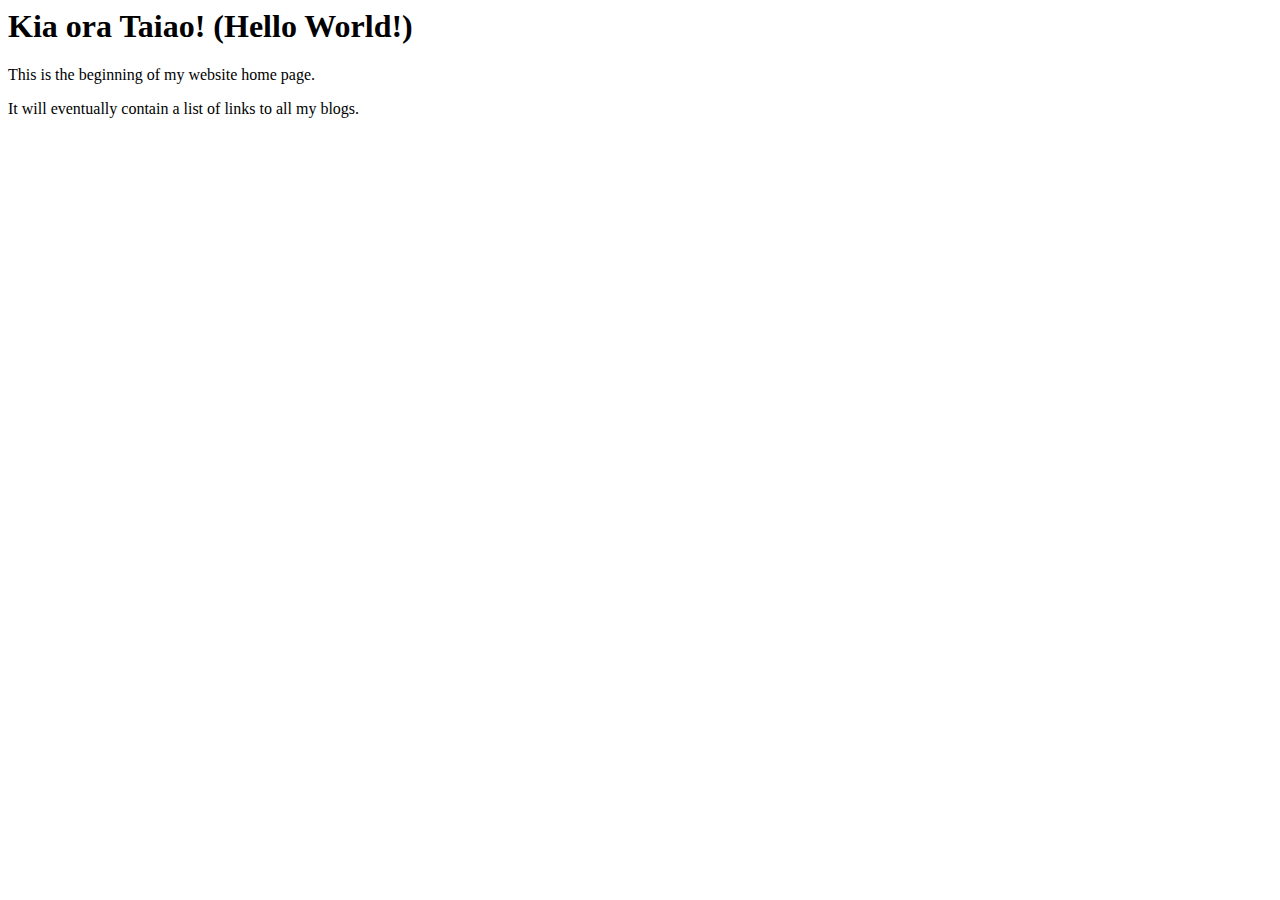
<file: index.html>
<html>
  <head>
    <title>My blog</title>
  <body>
    <h1>Kia ora Taiao! (Hello World!)</h1> 
    <p> This is the beginning of my website home page.</p>
    <p> It will eventually contain a list of links to all my blogs. </p>
  </body>
</html>
</file>
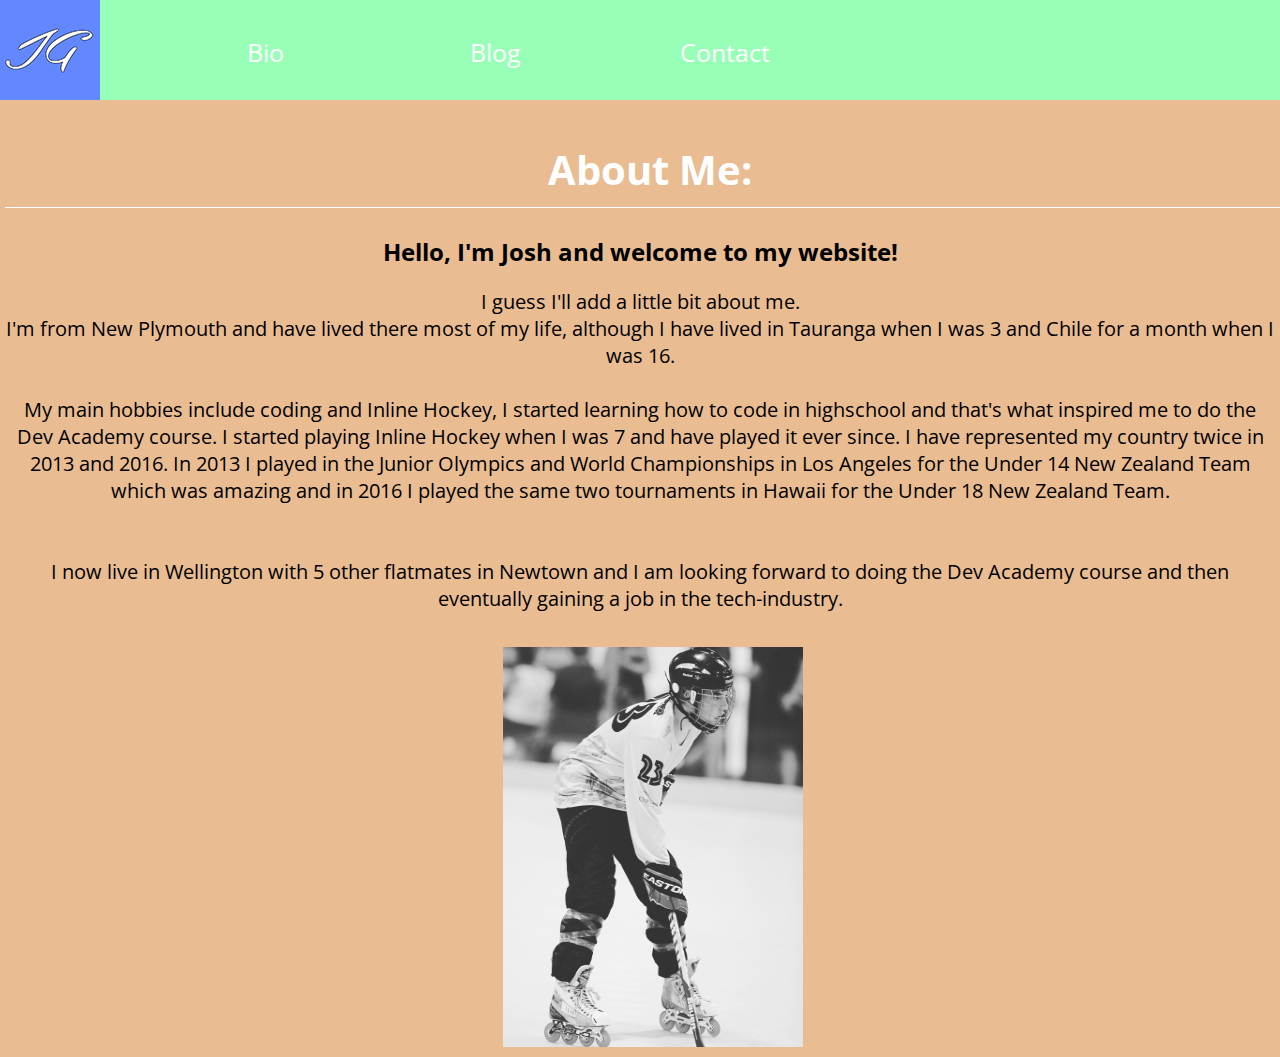
<file: blog/index.html>
<!DOCTYPE html>
<html lang="en">
<html>
  <head>
    <title>About Me</title>
    <meta name="viewport" content="width=device-width, initial-scale=1.0">
    <meta http-equiv="X-UA-Compatible" content="ie=edge">
    <link href="https://fonts.googleapis.com/css?family=Open+Sans+Condensed:300" rel="stylesheet">
    <link href="styles/main.css" rel="stylesheet" type="text/css"/>
    <meta charset="UTF-8">
  <body>
    <div class = "container">
    <div class="header">
    <div class="logo"><a href = "index.html"><img src="Logo.jpg"></a>
    </div>
      <nav class="header-nav">
        <ul>
          <li><a href="index.html">Bio</a></li>
          <li><a href="blog.html">Blog</a></li>
          <li><a href="contact.html">Contact</a></li>
        </ul>
      </nav>
     </div>
    <div class = "content">
    <h1>About Me:</h1>
    <h2>Hello, I'm Josh and welcome to my website!</h2>
       <p>I guess I'll add a little bit about me.<br>
       I'm from New Plymouth and have lived there most of my life, although I have lived in Tauranga when I was 3 and Chile 
       for a month when I was 16.</br>
       <br> My main hobbies include coding and Inline Hockey, I started learning how to code in highschool and that's what
       inspired me to do the Dev Academy course. I started playing Inline Hockey when I was 7 and have played it ever since.
       I have represented my country twice in 2013 and 2016. In 2013 I played in the Junior Olympics and World Championships
       in Los Angeles for the Under 14 New Zealand Team which was amazing and in 2016 I played the same two tournaments in Hawaii
       for the Under 18 New Zealand Team.</br>
       <br></br>
       I now live in Wellington with 5 other flatmates in Newtown and I am looking forward to doing the Dev Academy course
       and then eventually gaining a job in the tech-industry. 
        </p>
    </div>
     <img id="profile" src="blog-pic.jpg">
   </div> 
  </body>
 </head>
</html>
</file>
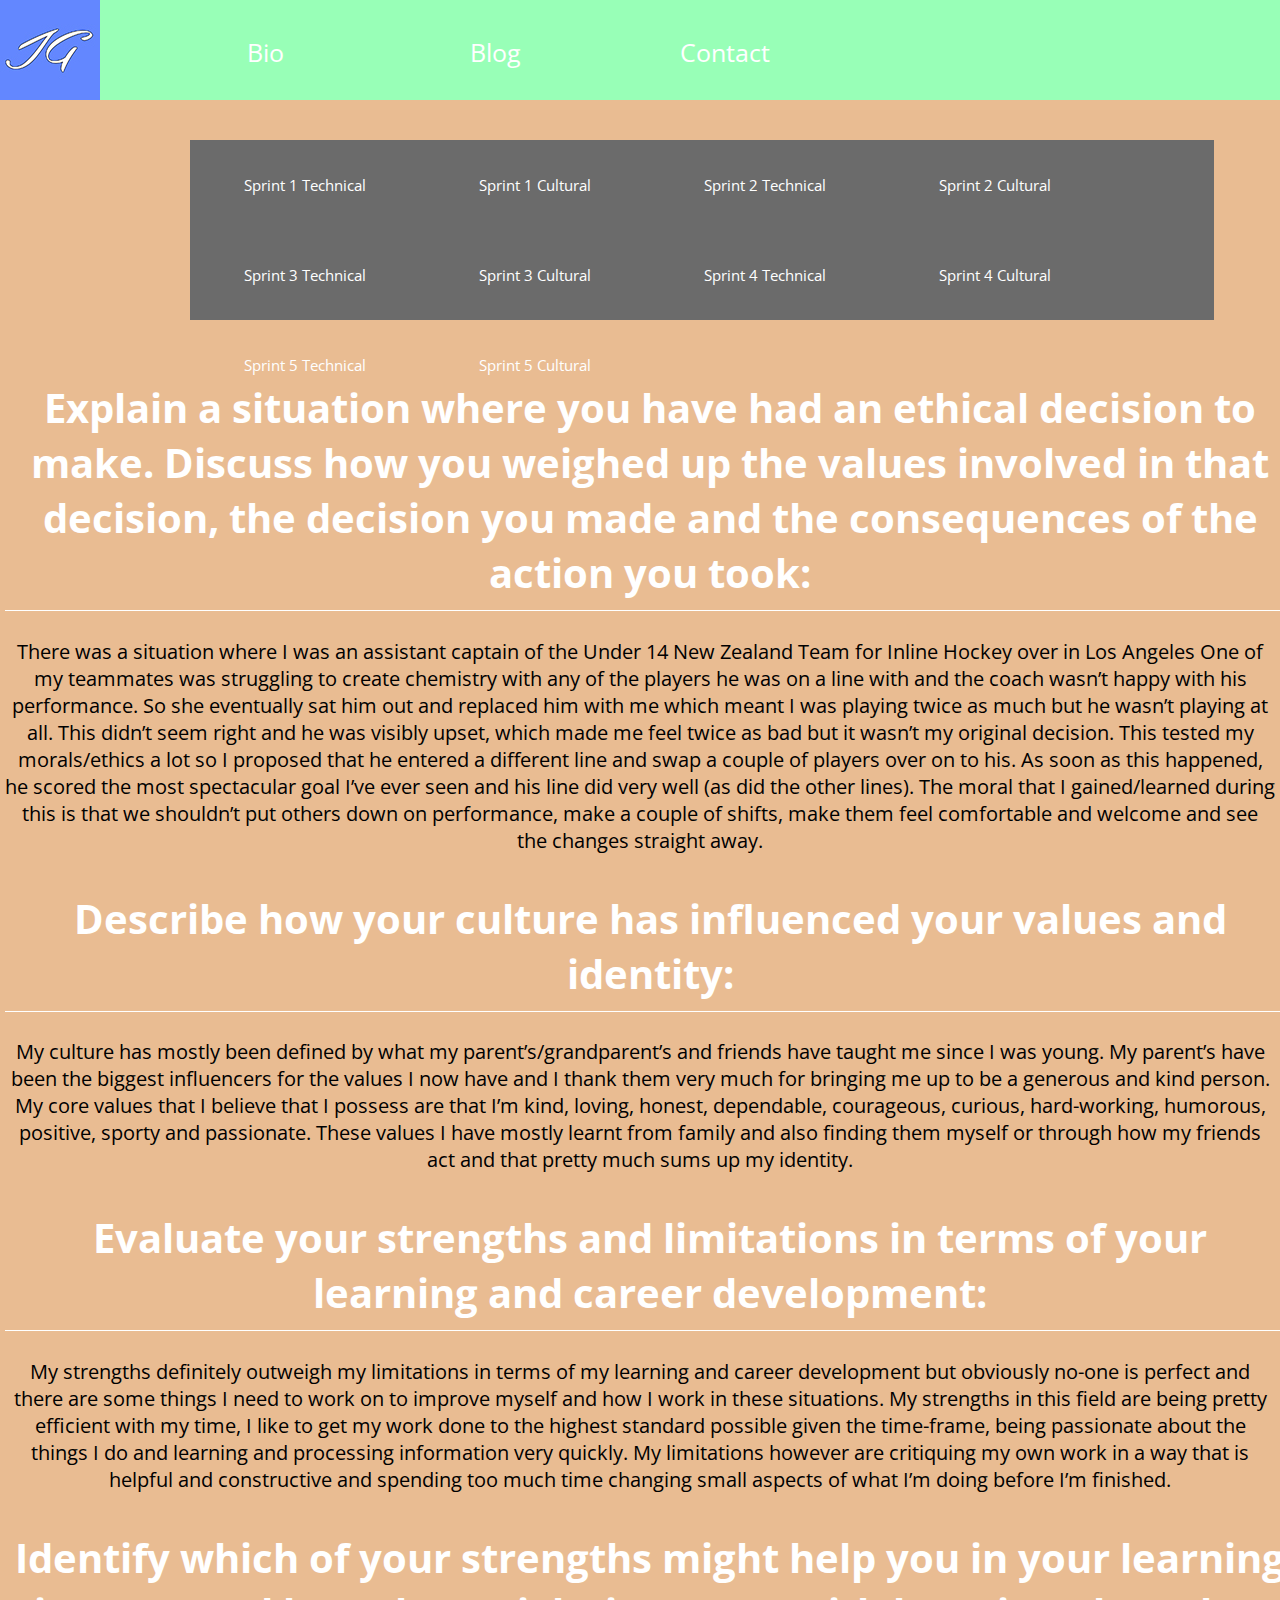
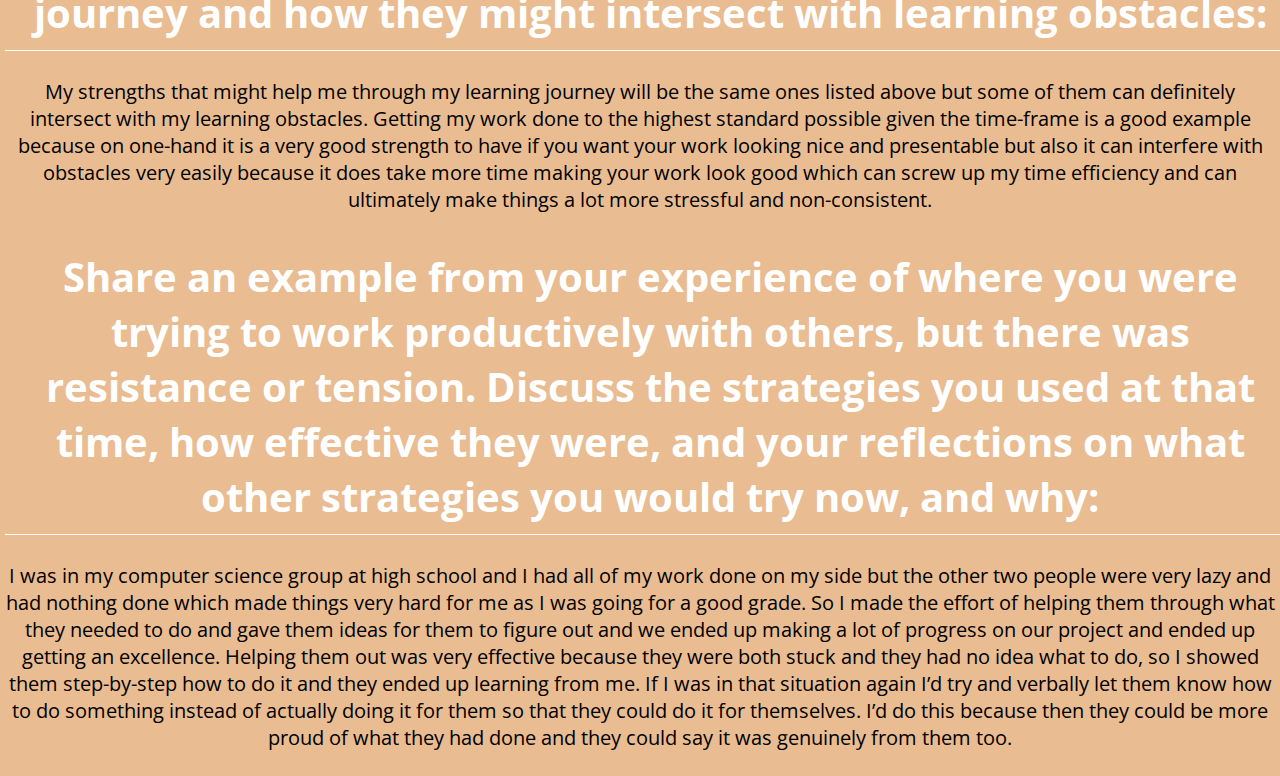
<file: blog/sprint1-cultural.html>
<!DOCTYPE html>
<html lang="en">
  <head>
    <title>Sprint 1 Cultural</title>
    <meta name="viewport" content="width=device-width, initial-scale=1.0">
    <meta http-equiv="X-UA-Compatible" content="ie=edge">
    <link href="https://fonts.googleapis.com/css?family=Open+Sans+Condensed:300" rel="stylesheet">
    <link href="styles/main.css" rel="stylesheet" type="text/css"/>
    <meta charset="UTF-8">
  <body>
    <div class = "container">
    <div class="header">
    <div class="logo"><a href = "index.html"><img src="Logo.jpg"></a>
    </div>
      <nav class="header-nav">
        <ul>
          <li><a href="index.html">Bio</a></li>
          <li><a href="blog.html">Blog</a></li>
          <li><a href="contact.html">Contact</a></li>
        </ul>
      </nav>
      <nav class="blog-content">
          <ul class="blog-nav">
              <li class="sprints"><a href="sprint1-technical.html">Sprint 1 Technical</a></li>
              <li class="sprints"><a href="sprint1-cultural.html">Sprint 1 Cultural</a></li>
              <li class="sprints"><a href="sprint2-technical.html">Sprint 2 Technical</a></li>
              <li class="sprints"><a href="sprint2-cultural.html">Sprint 2 Cultural</a></li>
              <li class="sprints"><a href="sprint3-technical.html">Sprint 3 Technical</a></li>
              <li class="sprints"><a href="sprint3-cultural.html">Sprint 3 Cultural</a></li>
              <li class="sprints"><a href="sprint4-technical.html">Sprint 4 Technical</a></li>
              <li class="sprints"><a href="sprint4-cultural.html">Sprint 4 Cultural</a></li>
              <li class="sprints"><a href="sprint5-technical.html">Sprint 5 Technical</a></li>
              <li class="sprints"><a href="sprint5-cultural.html">Sprint 5 Cultural</a></li>
          </ul>
        </nav>
      </div>
    <div class = "content">
    <h1>Explain a situation where you have had an ethical decision to make. Discuss how you weighed up the values involved in that decision, 
        the decision you made and the consequences of the action you took:</h1>
    <p>There was a situation where I was an assistant captain of the Under 14 New Zealand Team for Inline Hockey over in Los Angeles
       One of my teammates was struggling to create chemistry with any of the players he was on a line with and the coach wasn’t happy with his performance.
       So she eventually sat him out and replaced him with me which meant I was playing twice as much but he wasn’t playing at all.
       This didn’t seem right and he was visibly upset, which made me feel twice as bad but it wasn’t my original decision.
        This tested my morals/ethics a lot so I proposed that he entered a different line and swap a couple of players over on to his.
         As soon as this happened, he scored the most spectacular goal I’ve ever seen and his line did very well (as did the other lines).
         The moral that I gained/learned during this is that we shouldn’t put others down on performance, make a couple of shifts, make them feel comfortable and welcome and see the changes straight away. 
    </p>
    
    <h1>Describe how your culture has influenced your values and identity:</h1>
    <p> My culture has mostly been defined by what my parent’s/grandparent’s and friends have taught me since I was young. 
        My parent’s have been the biggest influencers for the values I now have and I thank them very much for bringing me up to be a generous and kind person.
         My core values that I believe that I possess are that I’m kind, loving, honest, dependable, courageous, curious, hard-working, humorous, positive, sporty and passionate. 
         These values I have mostly learnt from family and also finding them myself or through how my friends act and that pretty much sums up my identity.
    </p> 
    
    <h1>Evaluate your strengths and limitations in terms of your learning and career development:</h1>
    <p>My strengths definitely outweigh my limitations in terms of my learning and career development but obviously no-one is perfect and there are some things
        I need to work on to improve myself and how I work in these situations. My strengths in this field are being pretty efficient with my time,
        I like to get my work done to the highest standard possible given the time-frame, being passionate about the things I do and learning and processing information
        very quickly. My limitations however are critiquing my own work in a way that is helpful and constructive and spending too much time changing small aspects
        of what I’m doing before I’m finished.
    </p>
    
    <h1>Identify which of your strengths might help you in your learning journey and how they might intersect with learning obstacles:</h1>
    <p>My strengths that might help me through my learning journey will be the same ones listed above but some of them can definitely intersect
       with my learning obstacles. Getting my work done to the highest standard possible given the time-frame is a good example because on one-hand
       it is a very good strength to have if you want your work looking nice and presentable but also it can interfere with obstacles very easily because
       it does take more time making your work look good which can screw up my time efficiency and can ultimately make things a lot more stressful and non-consistent.
    </p>
    
    <h1>Share an example from your experience of where you were trying to work productively with others, but there was resistance or tension. 
        Discuss the strategies you used at that time, how effective they were, and your reflections on what other strategies you would try now, and why:
    </h1>
    <p>I was in my computer science group at high school and I had all of my work done on my side but the other two people were very lazy and had nothing done which
       made things very hard for me as I was going for a good grade. So I made the effort of helping them through what they needed to do and gave them ideas for them
       to figure out and we ended up making a lot of progress on our project and ended up getting an excellence. Helping them out was very effective because they were
       both stuck and they had no idea what to do, so I showed them step-by-step how to do it and they ended up learning from me. If I was in that situation again
       I’d try and verbally let them know how to do something instead of actually doing it for them so that they could do it for themselves. I’d do this because
       then they could be more proud of what they had done and they could say it was genuinely from them too.
    </p>
      
    
    </div>
   </div> 
  </body>
 </head>
</html>
</file>
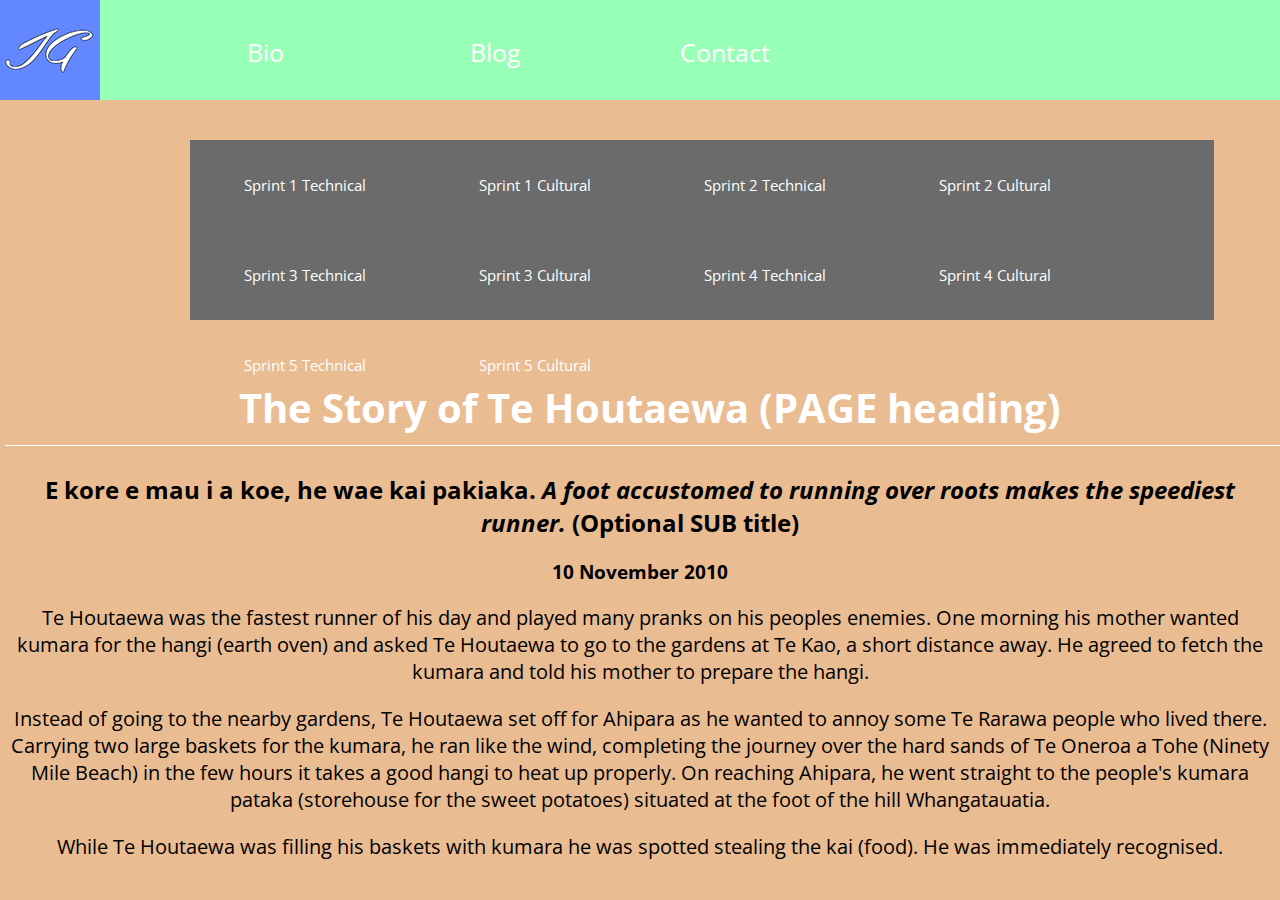
<file: blog/sprint1-technical.html>
<!DOCTYPE html>
<html lang="en">
<html>
  <head>
    <title>Stories and Legends (PAGE title) </title>
    <meta name="viewport" content="width=device-width, initial-scale=1.0">
    <meta http-equiv="X-UA-Compatible" content="ie=edge">
    <meta charset="UTF-8">
    <link href="styles/main.css" rel="stylesheet" type="text/css">
    <link href="https://fonts.googleapis.com/css?family=Open+Sans+Condensed:300" rel="stylesheet">
  </head>
  
  <body>
      <div class="header">
        <div class="logo"><a href = "index.html"><img src="Logo.jpg"></a>
      </div>
        <nav class="header-nav">
          <ul>
             <li><a href="index.html">Bio</a></li>
             <li><a href="blog.html">Blog</a></li>
             <li><a href="contact.html">Contact</a></li>
          </ul>
        </nav>
        <nav class="blog-content">
            <ul class="blog-nav">
                <li class="sprints"><a href="sprint1-technical.html">Sprint 1 Technical</a></li>
                <li class="sprints"><a href="sprint1-cultural.html">Sprint 1 Cultural</a></li>
                <li class="sprints"><a href="sprint2-technical.html">Sprint 2 Technical</a></li>
                <li class="sprints"><a href="sprint2-cultural.html">Sprint 2 Cultural</a></li>
                <li class="sprints"><a href="sprint3-technical.html">Sprint 3 Technical</a></li>
                <li class="sprints"><a href="sprint3-cultural.html">Sprint 3 Cultural</a></li>
                <li class="sprints"><a href="sprint4-technical.html">Sprint 4 Technical</a></li>
                <li class="sprints"><a href="sprint4-cultural.html">Sprint 4 Cultural</a></li>
                <li class="sprints"><a href="sprint5-technical.html">Sprint 5 Technical</a></li>
                <li class="sprints"><a href="sprint5-cultural.html">Sprint 5 Cultural</a></li>
            </ul>
          </nav>
      </div>
    <div class = "content">
    <h1>The Story of Te Houtaewa (PAGE heading)</h1>
    <h2>E kore e mau i a koe, he wae kai pakiaka. <em>A foot accustomed to running over roots makes the speediest runner.</em> (Optional SUB title) </h2>
    <h3>10 November 2010</h3>
    
    <p>
      Te Houtaewa was the fastest runner of his day and played many pranks on his peoples enemies. One morning his mother wanted kumara for the hangi (earth oven) and asked Te Houtaewa to go to the gardens at Te Kao, a short distance away. He agreed to fetch the kumara and told his mother to prepare the hangi.
    </p>
    <p>
      Instead of going to the nearby gardens, Te Houtaewa set off for Ahipara as he wanted to annoy some Te Rarawa people who lived there. Carrying two large baskets for the kumara, he ran like the wind, completing the journey over the hard sands of Te Oneroa a Tohe (Ninety Mile Beach) in the few hours it takes a good hangi to heat up properly. On reaching Ahipara, he went straight to the people's kumara pataka (storehouse for the sweet potatoes) situated at the foot of the hill Whangatauatia.
    </p>
    <p>
      While Te Houtaewa was filling his baskets with kumara he was spotted stealing the kai (food). He was immediately recognised.
    </p>
  </div>
    <!-- this is a comment. -->
  
  </body>
</html>
</file>
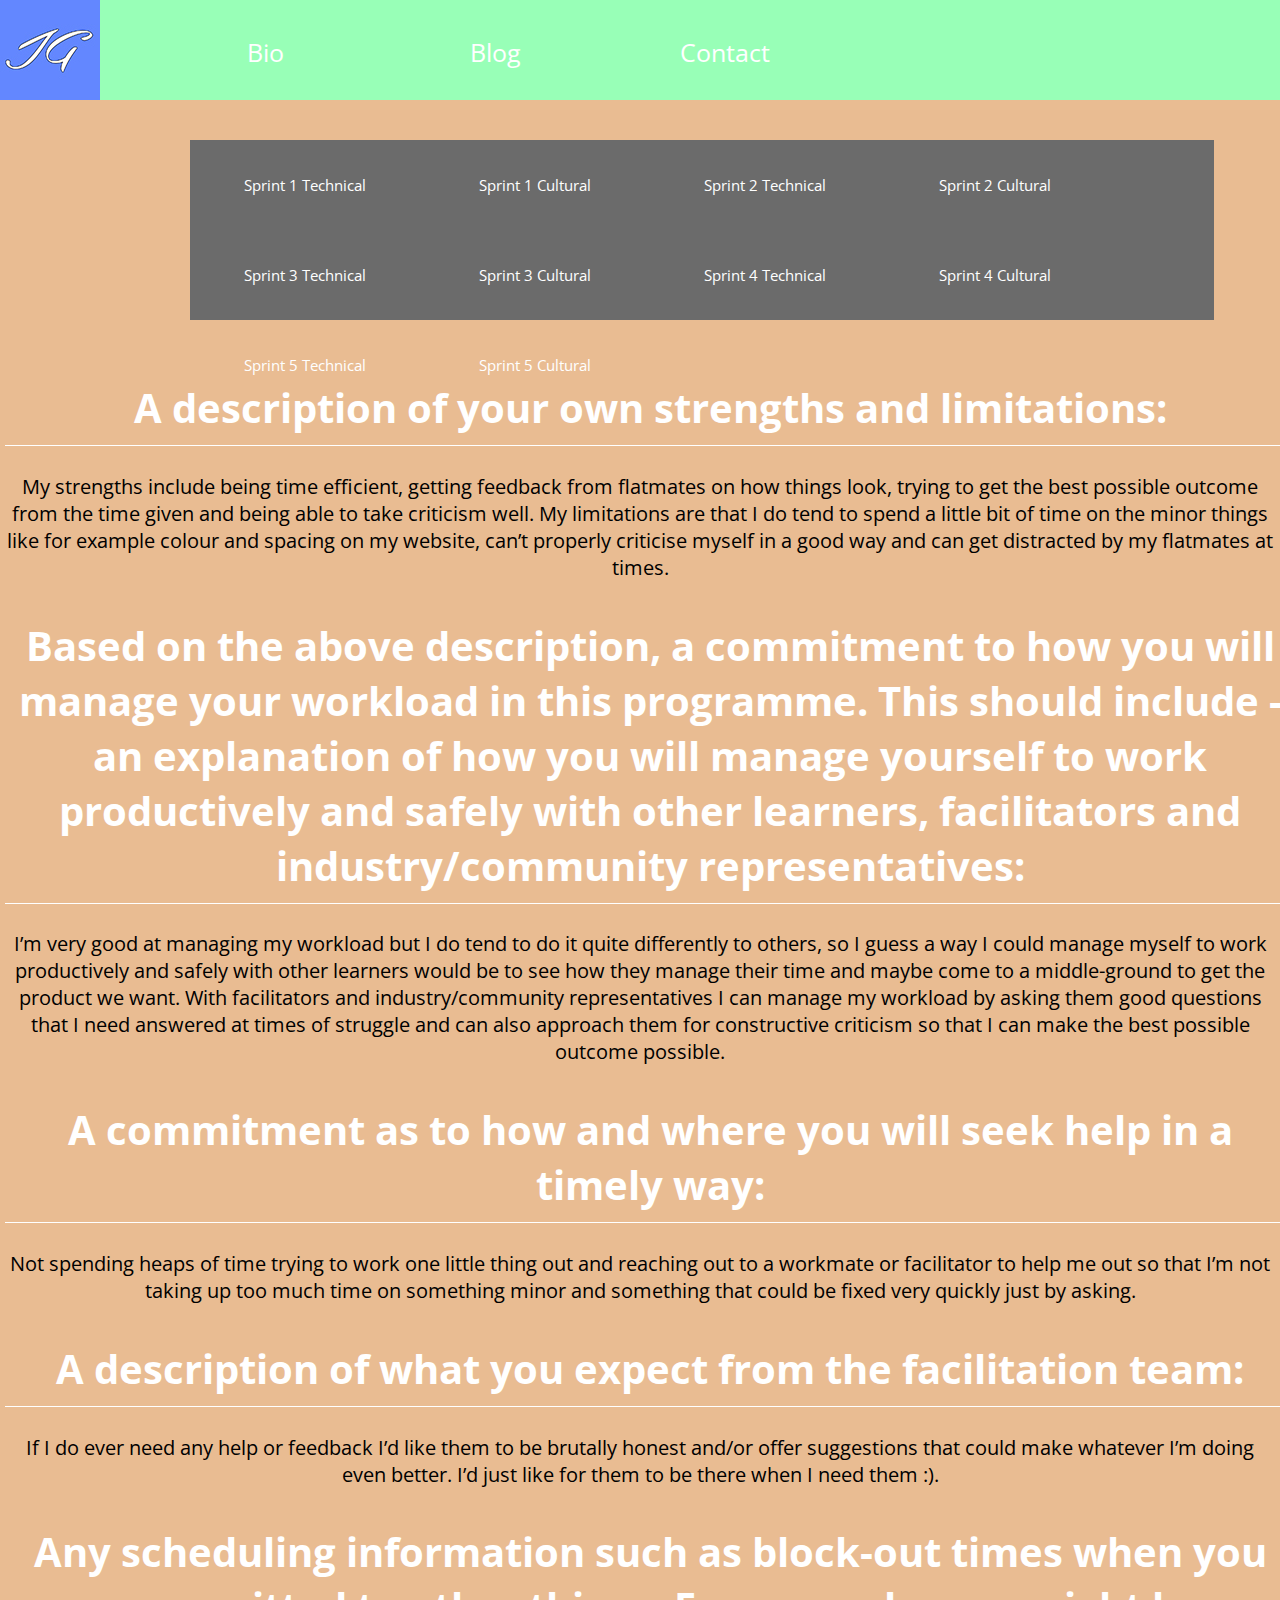
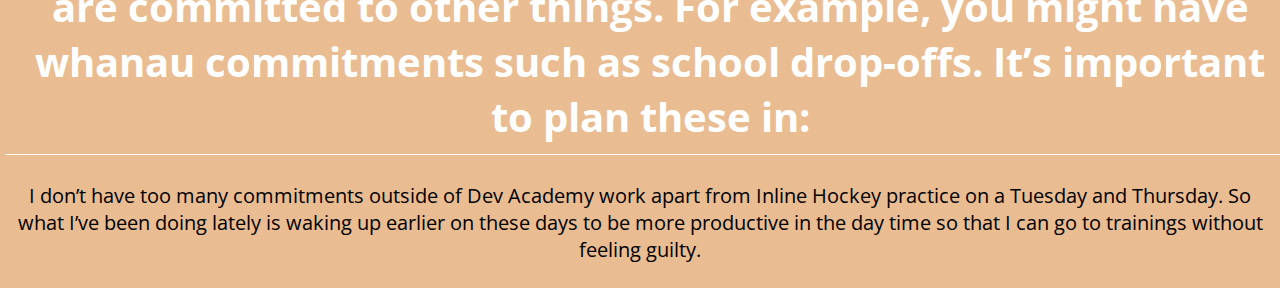
<file: blog/sprint2-cultural.html>
<!DOCTYPE html>
<html lang="en">
<html>
  <head>
    <title>Blog</title>
    <meta name="viewport" content="width=device-width, initial-scale=1.0">
    <meta http-equiv="X-UA-Compatible" content="ie=edge">
    <link href="https://fonts.googleapis.com/css?family=Open+Sans+Condensed:300" rel="stylesheet">
    <link href="styles/main.css" rel="stylesheet" type="text/css"/>
    <meta charset="UTF-8">
  <body>
    <div class = "container">
    <div class="header">
    <div class="logo"><a href = "index.html"><img src="Logo.jpg"></a>
    </div>
      <nav class="header-nav">
        <ul>
          <li><a href="index.html">Bio</a></li>
          <li><a href="blog.html">Blog</a></li>
          <li><a href="contact.html">Contact</a></li>
        </ul>
      </nav>
      <nav class="blog-content">
          <ul class="blog-nav">
              <li class="sprints"><a href="sprint1-technical.html">Sprint 1 Technical</a></li>
              <li class="sprints"><a href="sprint1-cultural.html">Sprint 1 Cultural</a></li>
              <li class="sprints"><a href="sprint2-technical.html">Sprint 2 Technical</a></li>
              <li class="sprints"><a href="sprint2-cultural.html">Sprint 2 Cultural</a></li>
              <li class="sprints"><a href="sprint3-technical.html">Sprint 3 Technical</a></li>
              <li class="sprints"><a href="sprint3-cultural.html">Sprint 3 Cultural</a></li>
              <li class="sprints"><a href="sprint4-technical.html">Sprint 4 Technical</a></li>
              <li class="sprints"><a href="sprint4-cultural.html">Sprint 4 Cultural</a></li>
              <li class="sprints"><a href="sprint5-technical.html">Sprint 5 Technical</a></li>
              <li class="sprints"><a href="sprint5-cultural.html">Sprint 5 Cultural</a></li>
          </ul>
        </nav>
      </div>
    <div class = "content">
    <h1>A description of your own strengths and limitations:</h1>
    <p>My strengths include being time efficient, getting feedback from flatmates on how things look, trying to get the best possible outcome from the time given
       and being able to take criticism well. My limitations are that I do tend to spend a little bit of time on the minor things like for example colour and spacing
       on my website, can’t properly criticise myself in a good way and can get distracted by my flatmates at times.
    </p>

    <h1>Based on the above description, a commitment to how you will manage your workload in this programme. 
        This should include - an explanation of how you will manage yourself to work productively and safely with other learners, 
        facilitators and industry/community representatives:
    </h1>
    <p>I’m very good at managing my workload but I do tend to do it quite differently to others, 
       so I guess a way I could manage myself to work productively and safely with other learners would be to see how they manage their time and maybe come
       to a middle-ground to get the product we want. With facilitators and industry/community representatives I can manage my workload by asking them good
       questions that I need answered at times of struggle and can also approach them for constructive criticism so that I can make the best possible outcome
       possible.
    </p>

    <h1>A commitment as to how and where you will seek help in a timely way:</h1>
    <p>Not spending heaps of time trying to work one little thing out and reaching out to a workmate or facilitator to help me out so that I’m not taking
       up too much time on something minor and something that could be fixed very quickly just by asking. 
    </p>

    <h1>A description of what you expect from the facilitation team:</h1>
    <p> If I do ever need any help or feedback I’d like them to be brutally honest and/or offer suggestions that could make whatever I’m doing even better.
         I’d just like for them to be there when I need them :).
    </p>

    <h1>Any scheduling information such as block-out times when you are committed to other things. For example,
        you might have whanau commitments such as school drop-offs. It’s important to plan these in:
    </h1>
    <p>I don’t have too many commitments outside of Dev Academy work apart from Inline Hockey practice on a Tuesday and Thursday. 
       So what I’ve been doing lately is waking up earlier on these days to be more productive in the day time so that I can go to trainings without feeling guilty.
    </p>
    
    </div>
   </div> 
  </body>
 </head>
</html>
</file>
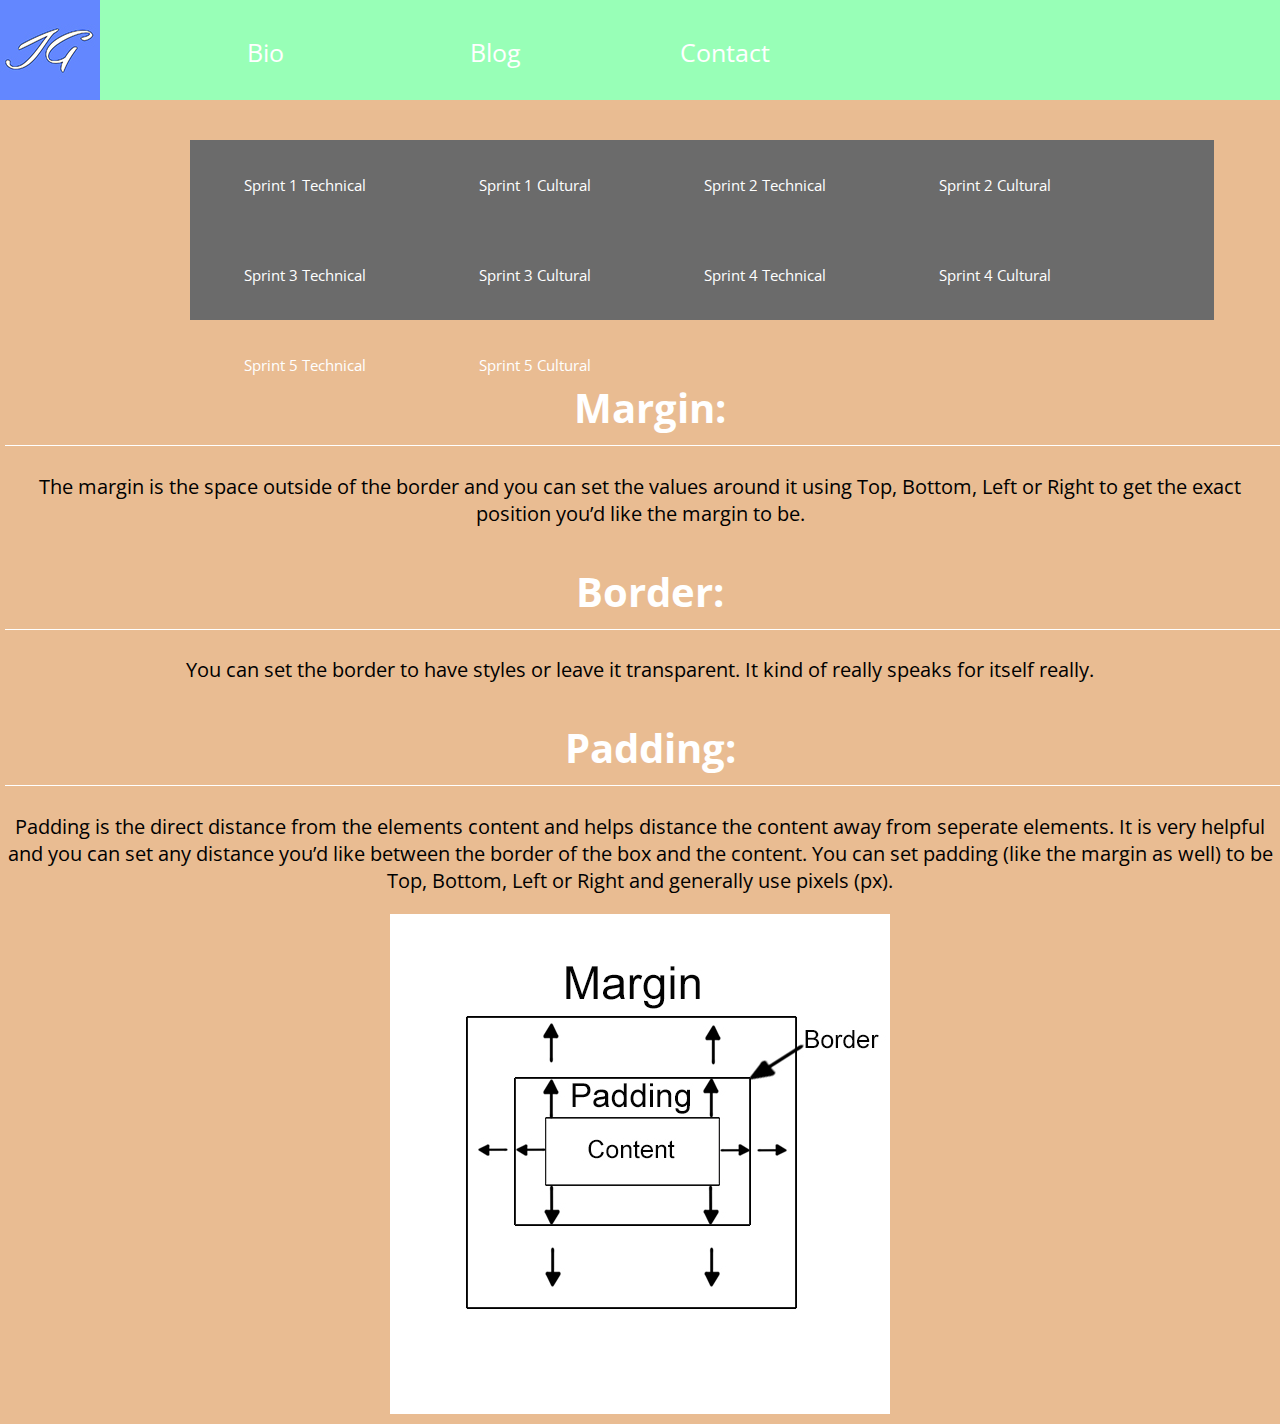
<file: blog/sprint2-technical.html>
<!DOCTYPE html>
<html lang="en">
  <head>
    <title>Blog</title>
    <meta name="viewport" content="width=device-width, initial-scale=1.0">
    <meta http-equiv="X-UA-Compatible" content="ie=edge">
    <link href="https://fonts.googleapis.com/css?family=Open+Sans+Condensed:300" rel="stylesheet">
    <link href="styles/main.css" rel="stylesheet" type="text/css"/>
    <meta charset="UTF-8">
  <body>
    <div class = "container">
    <div class="header">
    <div class="logo"><a href = "index.html"><img src="Logo.jpg"></a>
    </div>
      <nav class="header-nav">
        <ul>
          <li><a href="index.html">Bio</a></li>
          <li><a href="blog.html">Blog</a></li>
          <li><a href="contact.html">Contact</a></li>
        </ul>
      </nav>
      <nav class="blog-content">
          <ul class="blog-nav">
              <li class="sprints"><a href="sprint1-technical.html">Sprint 1 Technical</a></li>
              <li class="sprints"><a href="sprint1-cultural.html">Sprint 1 Cultural</a></li>
              <li class="sprints"><a href="sprint2-technical.html">Sprint 2 Technical</a></li>
              <li class="sprints"><a href="sprint2-cultural.html">Sprint 2 Cultural</a></li>
              <li class="sprints"><a href="sprint3-technical.html">Sprint 3 Technical</a></li>
              <li class="sprints"><a href="sprint3-cultural.html">Sprint 3 Cultural</a></li>
              <li class="sprints"><a href="sprint4-technical.html">Sprint 4 Technical</a></li>
              <li class="sprints"><a href="sprint4-cultural.html">Sprint 4 Cultural</a></li>
              <li class="sprints"><a href="sprint5-technical.html">Sprint 5 Technical</a></li>
              <li class="sprints"><a href="sprint5-cultural.html">Sprint 5 Cultural</a></li>
          </ul>
        </nav>
      </div>
    <div class = "content">
    <h1>Margin:</h1>
    <p>The margin is the space outside of the border and you can set the values around it using Top, Bottom, Left or Right
       to get the exact position you’d like the margin to be.
    </p>

    <h1>Border:</h1>
    <p>You can set the border to have styles or leave it transparent. It kind of really speaks for itself really.
    </p>

    <h1>Padding:</h1>
    <p>Padding is the direct distance from the elements content and helps distance the content away from seperate elements.
       It is very helpful and you can set any distance you’d like between the border of the box and the content. You can set padding (like the margin as well)
       to be Top, Bottom, Left or Right and generally use pixels (px).
    </p>
    <img src="MBP.jpg">
    
    </div>
   </div> 
  </body>
 </head>
</html>
</file>
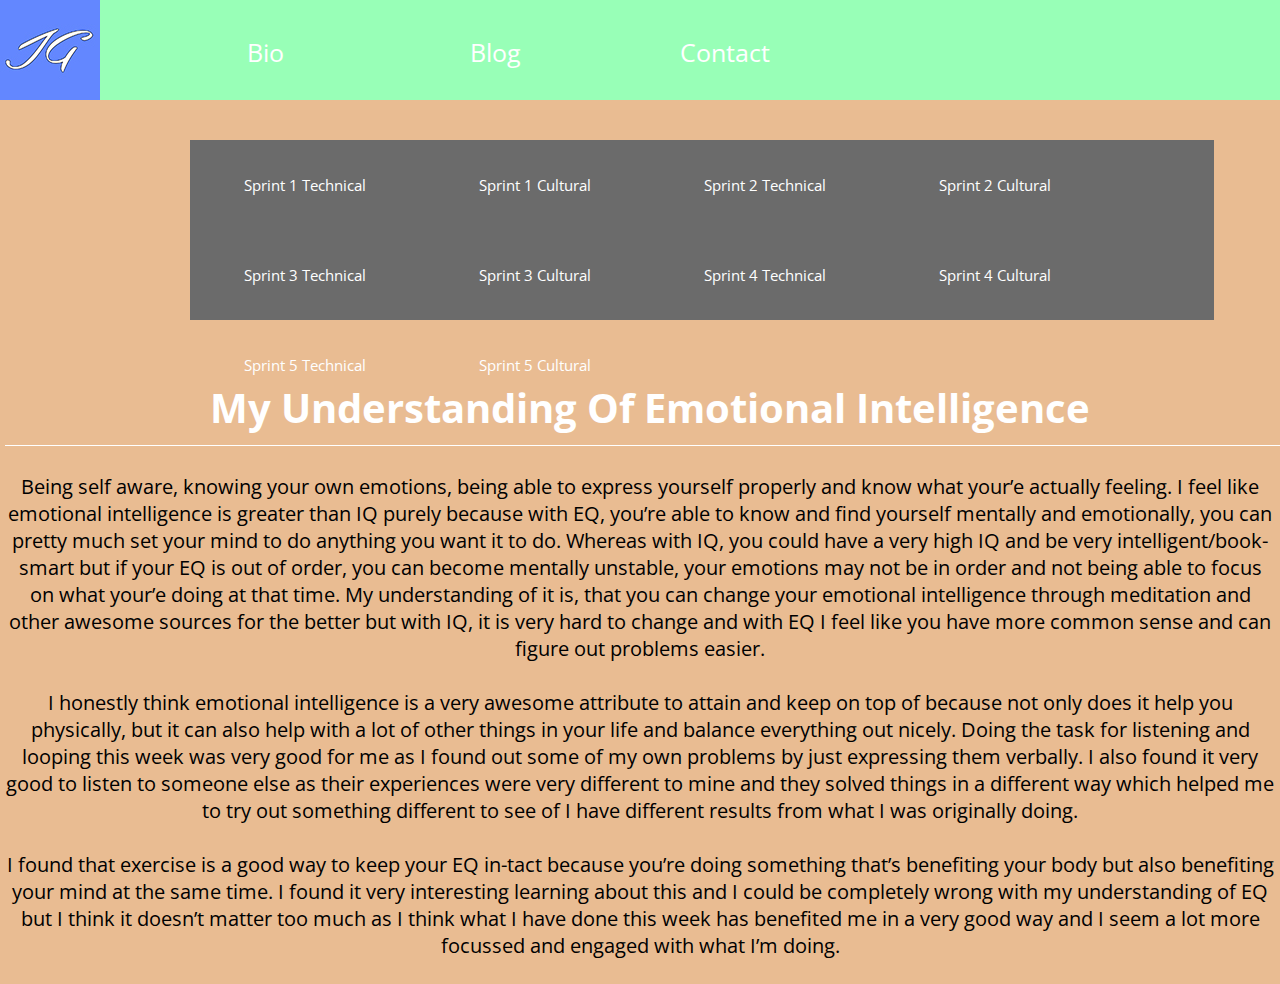
<file: blog/sprint3-cultural.html>
<!DOCTYPE html>
<html lang="en">
  <head>
    <title>Blog</title>
    <meta name="viewport" content="width=device-width, initial-scale=1.0">
    <meta http-equiv="X-UA-Compatible" content="ie=edge">
    <link href="https://fonts.googleapis.com/css?family=Open+Sans+Condensed:300" rel="stylesheet">
    <link href="styles/main.css" rel="stylesheet" type="text/css"/>
    <meta charset="UTF-8">
  <body>
    <div class = "container">
    <div class="header">
    <div class="logo"><a href = "index.html"><img src="Logo.jpg"></a>
    </div>
      <nav class="header-nav">
        <ul>
          <li><a href="index.html">Bio</a></li>
          <li><a href="blog.html">Blog</a></li>
          <li><a href="contact.html">Contact</a></li>
        </ul>
      </nav>
      <nav class="blog-content">
          <ul class="blog-nav">
              <li class="sprints"><a href="sprint1-technical.html">Sprint 1 Technical</a></li>
              <li class="sprints"><a href="sprint1-cultural.html">Sprint 1 Cultural</a></li>
              <li class="sprints"><a href="sprint2-technical.html">Sprint 2 Technical</a></li>
              <li class="sprints"><a href="sprint2-cultural.html">Sprint 2 Cultural</a></li>
              <li class="sprints"><a href="sprint3-technical.html">Sprint 3 Technical</a></li>
              <li class="sprints"><a href="sprint3-cultural.html">Sprint 3 Cultural</a></li>
              <li class="sprints"><a href="sprint4-technical.html">Sprint 4 Technical</a></li>
              <li class="sprints"><a href="sprint4-cultural.html">Sprint 4 Cultural</a></li>
              <li class="sprints"><a href="sprint5-technical.html">Sprint 5 Technical</a></li>
              <li class="sprints"><a href="sprint5-cultural.html">Sprint 5 Cultural</a></li>



          </ul>
        </nav>
      </div>
    <div class = "content">
      <h1>My Understanding Of Emotional Intelligence</h1>
      <p>Being self aware, knowing your own emotions, being able to express yourself properly and know what your’e actually feeling.
         I feel like emotional intelligence is greater than IQ purely because with EQ, you’re able to know and find yourself mentally
         and emotionally, you can pretty much set your mind to do anything you want it to do. Whereas with IQ, you could have a very high
         IQ and be very intelligent/book-smart but if your EQ is out of order, you can become mentally unstable, your emotions may not be
         in order and not being able to focus on what your’e doing at that time. My understanding of it is, that you can change your emotional
         intelligence through meditation and other awesome sources for the better but with IQ, it is very hard to change and with EQ I feel like 
         you have more common sense and can figure out problems easier.<br></br>

          I honestly think emotional intelligence is a very awesome attribute to attain and keep on top of because not only does it help you
          physically, but it can also help with a lot of other things in your life and balance everything out nicely. Doing the task for listening
          and looping this week was very good for me as I found out some of my own problems by just expressing them verbally. I also found it 
          very good to listen to someone else as their experiences were very different to mine and they solved things in a different way which 
          helped me to try out something different to see of I have different results from what I was originally doing.<br></br>
          
          I found that exercise is a good way to keep your EQ in-tact because you’re doing something that’s benefiting your body but also 
          benefiting your mind at the same time. I found it very interesting learning about this and I could be completely wrong with my 
          understanding of EQ but I think it doesn’t matter too much as I think what I have done this week has benefited me in a very good 
          way and I seem a lot more focussed and engaged with what I’m doing.
      </p>
    
    </div>
   </div> 
  </body>
 </head>
</html>
</file>
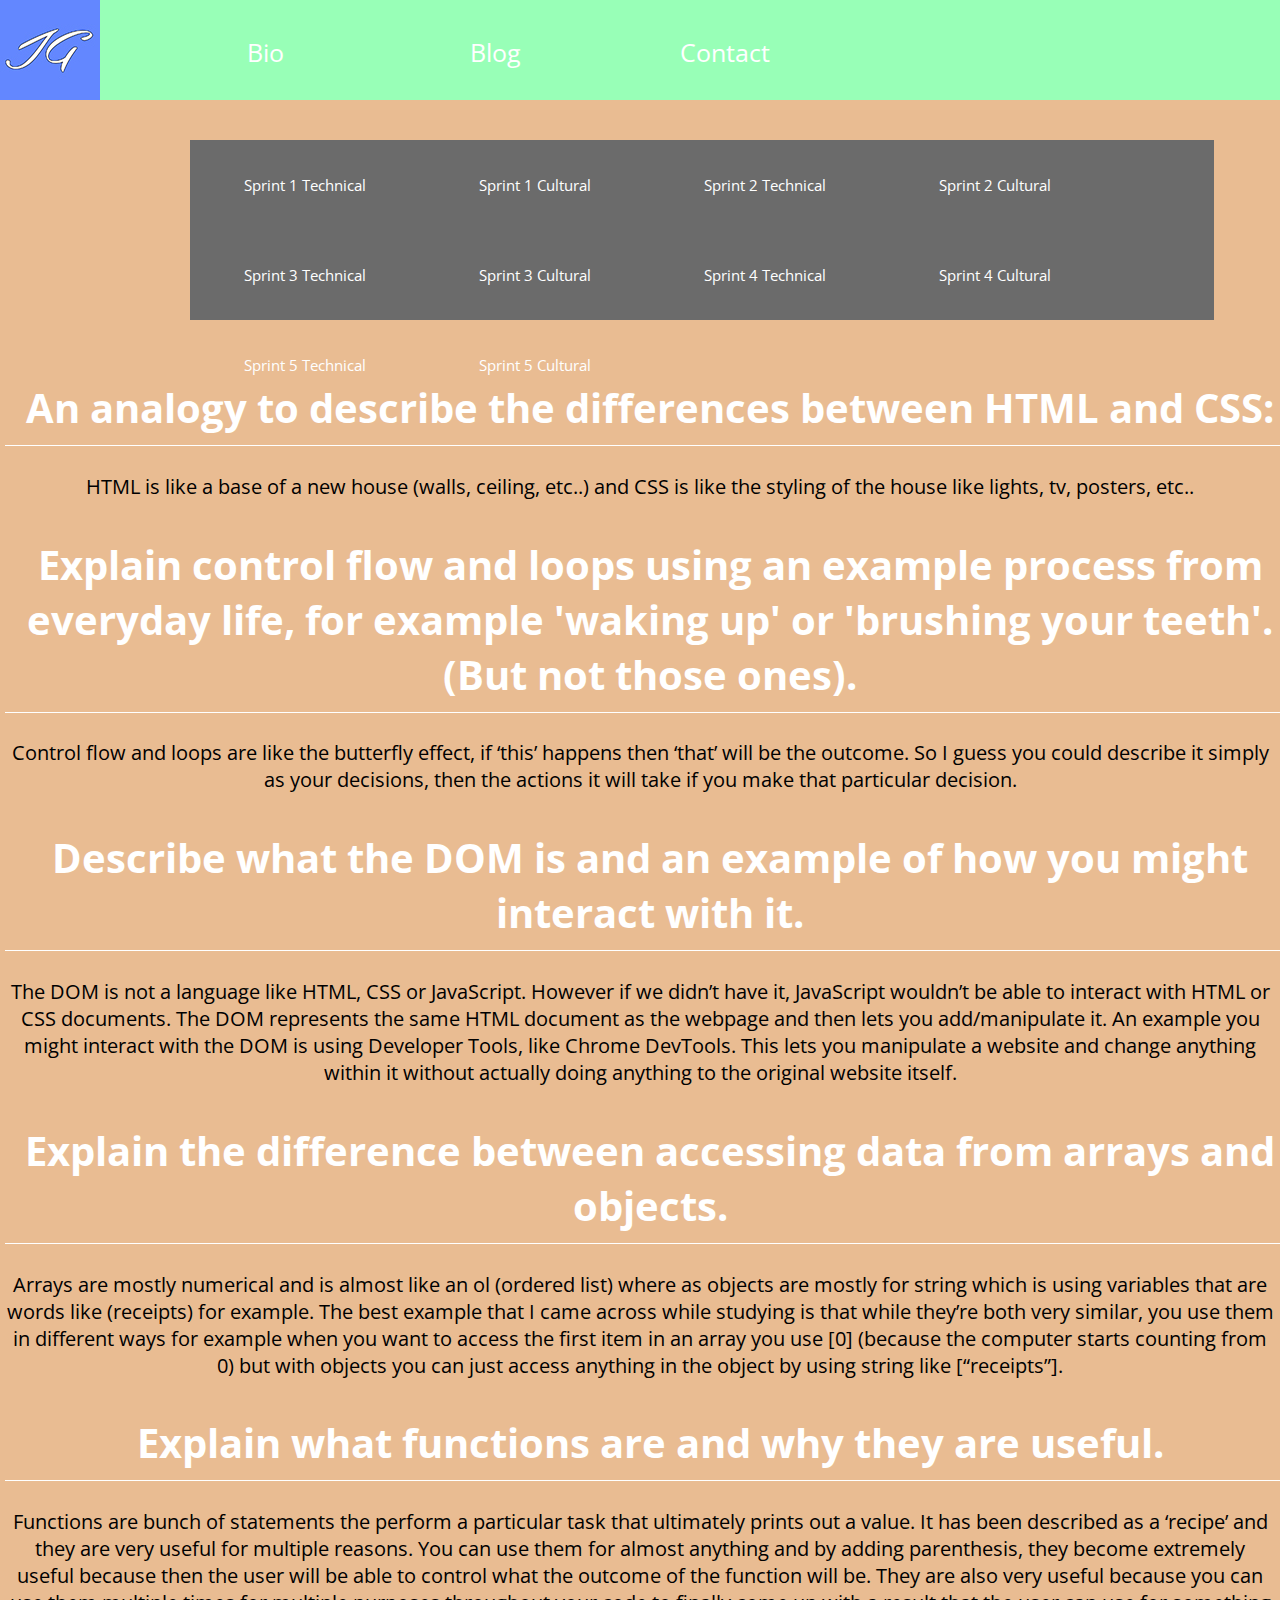
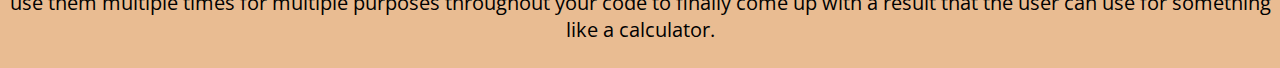
<file: blog/sprint3-technical.html>
<!DOCTYPE html>
<html lang="en">
  <head>
    <title>Blog</title>
    <meta name="viewport" content="width=device-width, initial-scale=1.0">
    <meta http-equiv="X-UA-Compatible" content="ie=edge">
    <link href="https://fonts.googleapis.com/css?family=Open+Sans+Condensed:300" rel="stylesheet">
    <link href="styles/main.css" rel="stylesheet" type="text/css"/>
    <meta charset="UTF-8">
  <body>
    <div class = "container">
    <div class="header">
    <div class="logo"><a href = "index.html"><img src="Logo.jpg"></a>
    </div>
      <nav class="header-nav">
        <ul>
          <li><a href="index.html">Bio</a></li>
          <li><a href="blog.html">Blog</a></li>
          <li><a href="contact.html">Contact</a></li>
        </ul>
      </nav>
      <nav class="blog-content">
          <ul class="blog-nav">
              <li class="sprints"><a href="sprint1-technical.html">Sprint 1 Technical</a></li>
              <li class="sprints"><a href="sprint1-cultural.html">Sprint 1 Cultural</a></li>
              <li class="sprints"><a href="sprint2-technical.html">Sprint 2 Technical</a></li>
              <li class="sprints"><a href="sprint2-cultural.html">Sprint 2 Cultural</a></li>
              <li class="sprints"><a href="sprint3-technical.html">Sprint 3 Technical</a></li>
              <li class="sprints"><a href="sprint3-cultural.html">Sprint 3 Cultural</a></li>
              <li class="sprints"><a href="sprint4-technical.html">Sprint 4 Technical</a></li>
              <li class="sprints"><a href="sprint4-cultural.html">Sprint 4 Cultural</a></li>
              <li class="sprints"><a href="sprint5-technical.html">Sprint 5 Technical</a></li>
              <li class="sprints"><a href="sprint5-cultural.html">Sprint 5 Cultural</a></li> 
            </ul>
        </nav>
      </div>
    <div class = "content">
        <h1>An analogy to describe the differences between HTML and CSS:</h1>
        <p>HTML is like a base of a new house (walls, ceiling, etc..) and CSS is like the styling of the house like lights, tv, posters, etc..
        </p>

        <h1>Explain control flow and loops using an example process from everyday life, for example 
            'waking up' or 'brushing your teeth'. (But not those ones).</h1>
        <p>Control flow and loops are like the butterfly effect, if ‘this’ happens then ‘that’ will be the outcome.
           So I guess you could describe it simply as your decisions, then the actions it will take if you make that particular decision. 
        </p>

        <h1>Describe what the DOM is and an example of how you might interact with it.</h1>
        <p>The DOM is not a language like HTML, CSS or JavaScript. However if we didn’t have it, 
           JavaScript wouldn’t be able to interact with HTML or CSS documents. The DOM represents the same HTML document as the webpage
           and then lets you add/manipulate it. An example you might interact with the DOM is using Developer Tools, 
           like Chrome DevTools. This lets you manipulate a website and change anything within it without actually doing anything
           to the original website itself.</p>
        
        <h1>Explain the difference between accessing data from arrays and objects.</h1>
        <p>Arrays are mostly numerical and is almost like an ol (ordered list) where as objects are mostly for string which is using 
           variables that are words like (receipts) for example. The best example that I came across while studying is that while 
           they’re both very similar, you use them in different ways for example when you want to access the first item in an array 
           you use [0] (because the computer starts counting from 0) but with objects you can just access anything in the object by using 
           string like [“receipts”].
        </p>

        <h1>Explain what functions are and why they are useful.</h1>
        <p>Functions are bunch of statements the perform a particular task that ultimately prints out a value. 
           It has been described as a ‘recipe’ and they are very useful for multiple reasons. You can use them for almost anything 
           and by adding parenthesis, they become extremely useful because then the user will be able to control what the outcome of the 
           function will be. They are also very useful because you can use them multiple times for multiple purposes throughout your code
           to finally come up with a result that the user can use for something like a calculator.
        </p>
       </div>
      </div> 
     </body>
 </head>
</html>
</file>
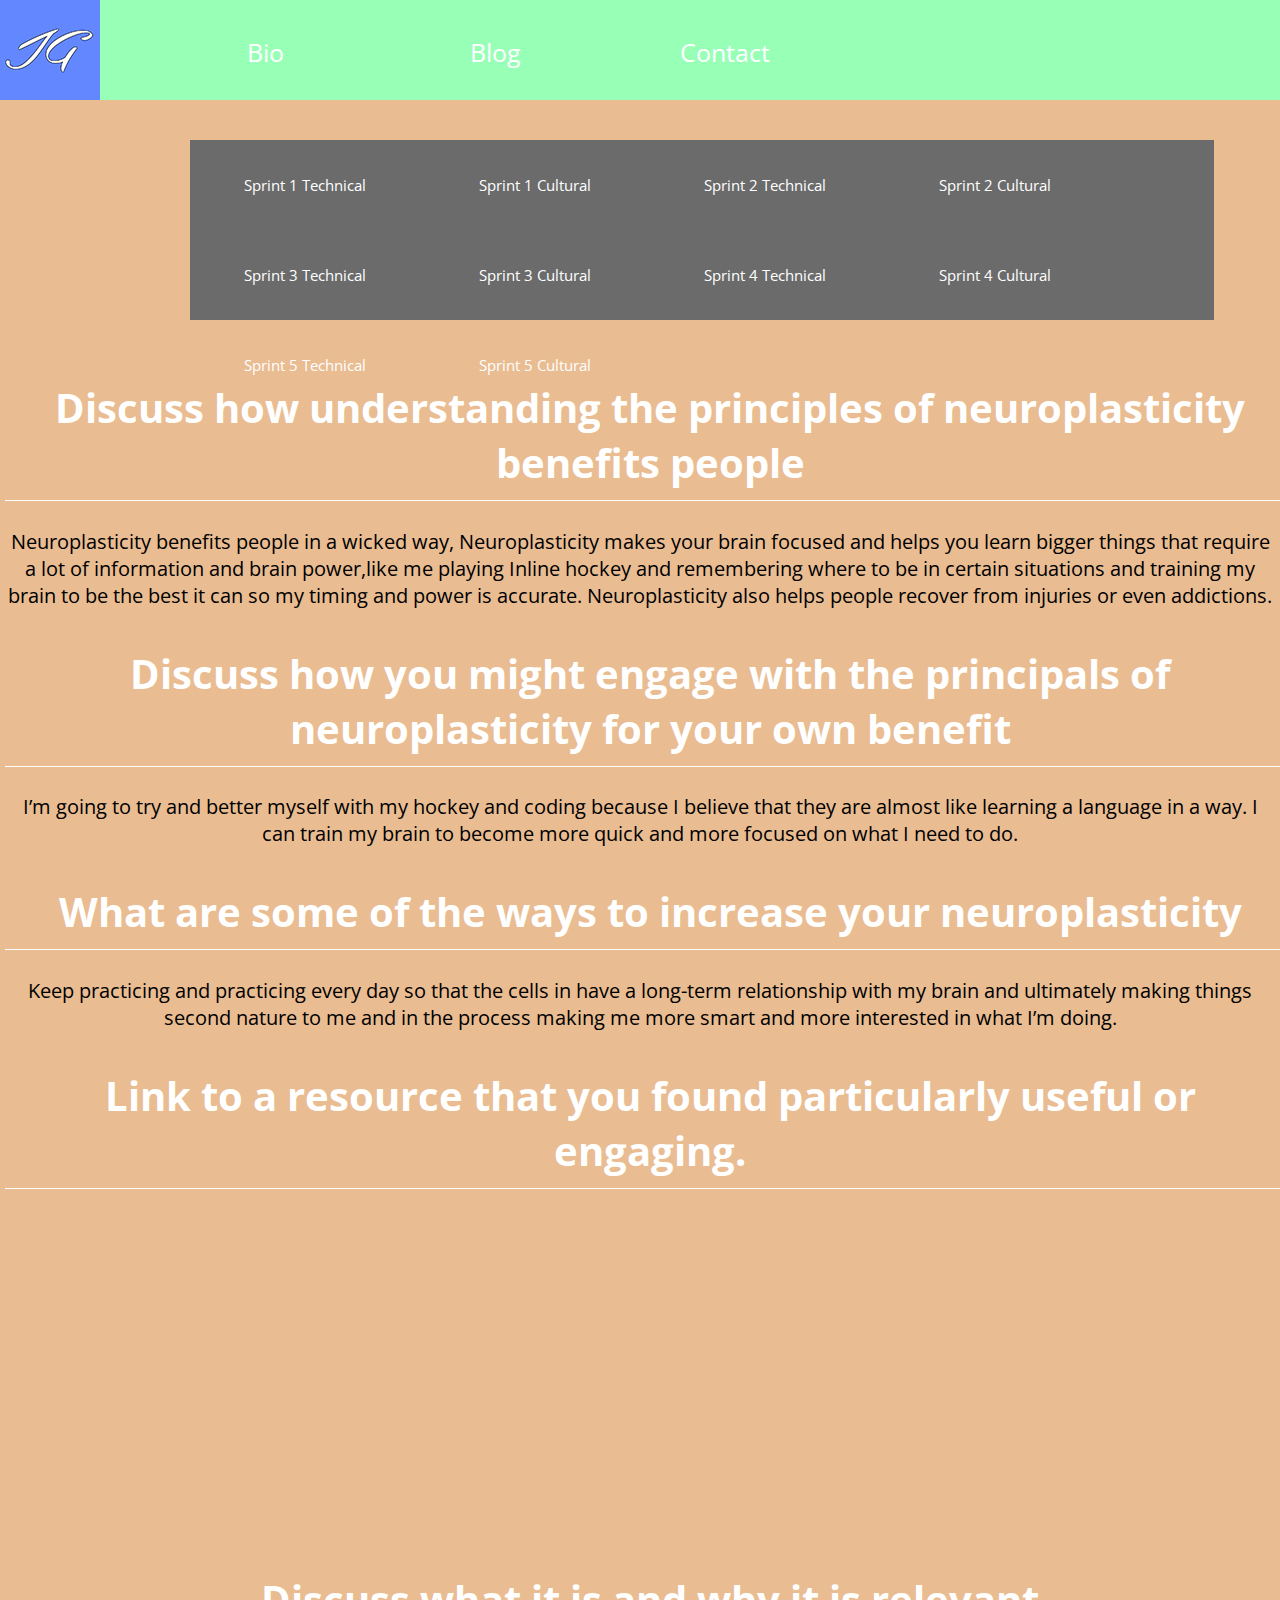
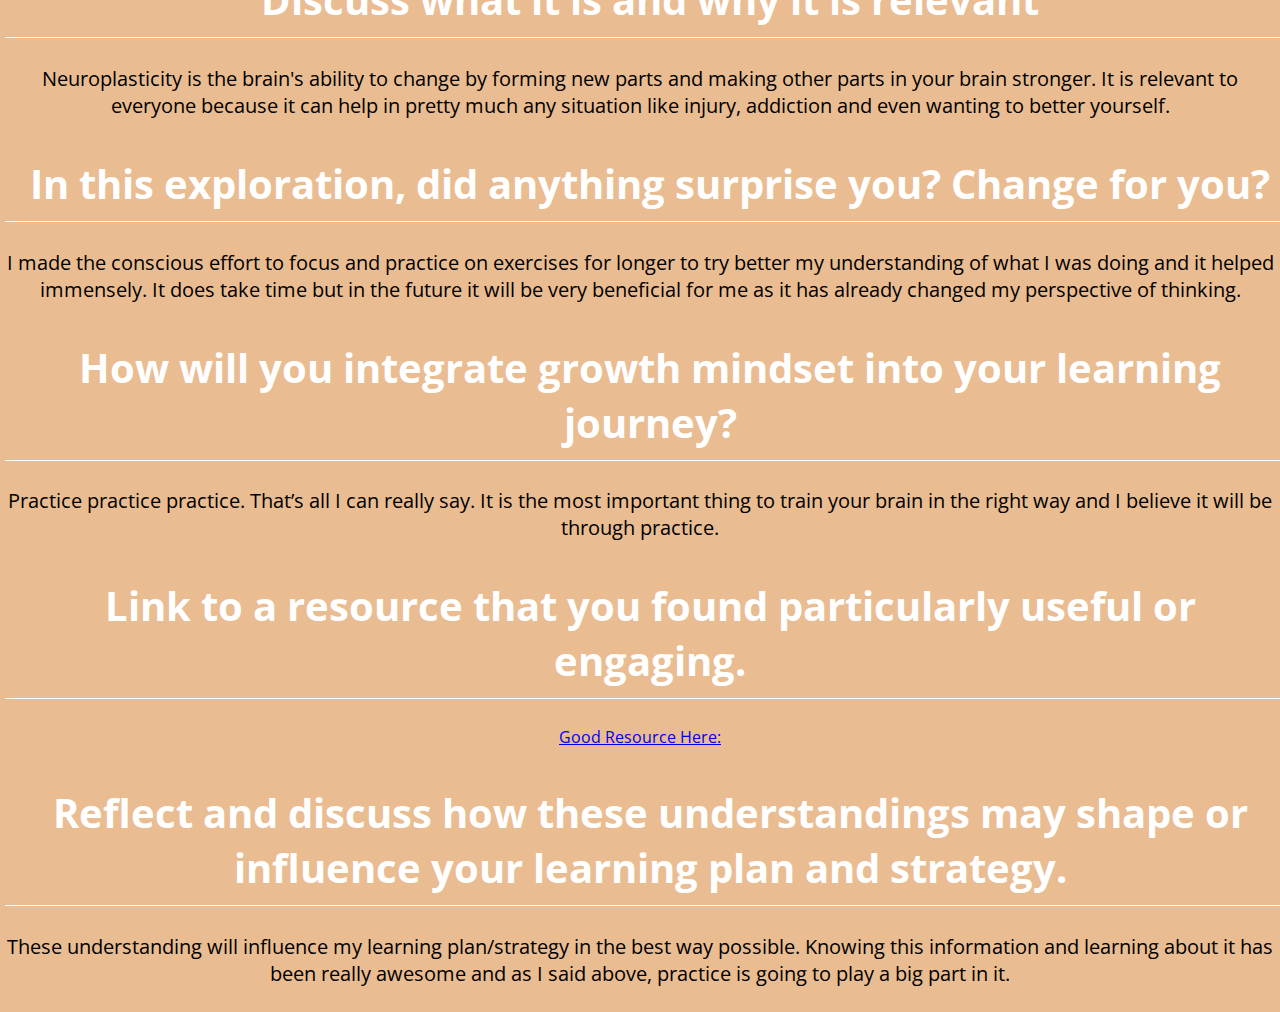
<file: blog/sprint4-cultural.html>
<!DOCTYPE html>
<html lang="en">
  <head>
    <title>Blog</title>
    <meta name="viewport" content="width=device-width, initial-scale=1.0">
    <meta http-equiv="X-UA-Compatible" content="ie=edge">
    <link href="https://fonts.googleapis.com/css?family=Open+Sans+Condensed:300" rel="stylesheet">
    <link href="styles/main.css" rel="stylesheet" type="text/css"/>
    <meta charset="UTF-8">
  <body>
    <div class = "container">
    <div class="header">
    <div class="logo"><a href = "index.html"><img src="Logo.jpg"></a>
    </div>
      <nav class="header-nav">
        <ul>
          <li><a href="index.html">Bio</a></li>
          <li><a href="blog.html">Blog</a></li>
          <li><a href="contact.html">Contact</a></li>
        </ul>
      </nav>
      <nav class="blog-content">
          <ul class="blog-nav">
              <li class="sprints"><a href="sprint1-technical.html">Sprint 1 Technical</a></li>
              <li class="sprints"><a href="sprint1-cultural.html">Sprint 1 Cultural</a></li>
              <li class="sprints"><a href="sprint2-technical.html">Sprint 2 Technical</a></li>
              <li class="sprints"><a href="sprint2-cultural.html">Sprint 2 Cultural</a></li>
              <li class="sprints"><a href="sprint3-technical.html">Sprint 3 Technical</a></li>
              <li class="sprints"><a href="sprint3-cultural.html">Sprint 3 Cultural</a></li>
              <li class="sprints"><a href="sprint4-technical.html">Sprint 4 Technical</a></li>
              <li class="sprints"><a href="sprint4-cultural.html">Sprint 4 Cultural</a></li>
              <li class="sprints"><a href="sprint5-technical.html">Sprint 5 Technical</a></li>
              <li class="sprints"><a href="sprint5-cultural.html">Sprint 5 Cultural</a></li>
          </ul>
        </nav>
      </div>
    <div class = "content">
        <h1>Discuss how understanding the principles of neuroplasticity benefits people</h1>
        <p>Neuroplasticity benefits people in a wicked way, Neuroplasticity makes your brain focused and helps you learn bigger things that require a 
           lot of information and brain power,like me playing Inline hockey and remembering where to be in certain situations and training my brain to be the best
           it can so my timing and power is accurate. Neuroplasticity also helps people recover from injuries or even addictions.
        </p>

        <h1>Discuss how you might engage with the principals of neuroplasticity for your own benefit</h1>
        <p>I’m going to try and better myself with my hockey and coding because I believe that they are almost like learning a language in a way. I can train 
           my brain to become more quick and more focused on what I need to do.
        </p>

        <h1>What are some of the ways to increase your neuroplasticity</h1>
        <p>Keep practicing and practicing every day so that the cells in have a long-term relationship with my brain and ultimately making things second nature 
           to me and in the process making me more smart and more interested in what I’m doing.
        </p>

        <h1>Link to a resource that you found particularly useful or engaging.</h1>
        <iframe width="560" height="315" src="https://www.youtube.com/embed/QIowKKCx-1s" 
         frameborder="0" allow="accelerometer; autoplay; encrypted-media; gyroscope; picture-in-picture" 
         allowfullscreen>
        </iframe>

        <h1>Discuss what it is and why it is relevant</h1>
        <p>Neuroplasticity is the brain's ability to change by forming new parts and making other parts in your brain stronger.
           It is relevant to everyone because it can help in pretty much any situation like injury, addiction and even wanting to 
           better yourself.
        </p>

        <h1>In this exploration, did anything surprise you? Change for you?</h1>
        <p>I made the conscious effort to focus and practice on exercises for longer to try better my understanding of what I was doing and it helped immensely.
           It does take time but in the future it will be very beneficial for me as it has already changed my perspective of thinking.
        </p>

        <h1>How will you integrate growth mindset into your learning journey?</h1>
        <p>Practice practice practice. That’s all I can really say. It is the most important thing to train your brain in the right way and I believe it will
           be through practice.
        </p>

        <h1>Link to a resource that you found particularly useful or engaging.</h1>
        <a href="https://www.medicinenet.com/script/main/art.asp?articlekey=40362">Good Resource Here:</a>

        <h1>Reflect and discuss how these understandings may shape or influence your learning plan and strategy.</h1>
        <p>These understanding will influence my learning plan/strategy in the best way possible. Knowing this information and learning about it has been 
           really awesome and as I said above, practice is going to play a big part in it.
        </p>

     </div>
    </div> 
   </body>
  </head>
 </html>
</file>
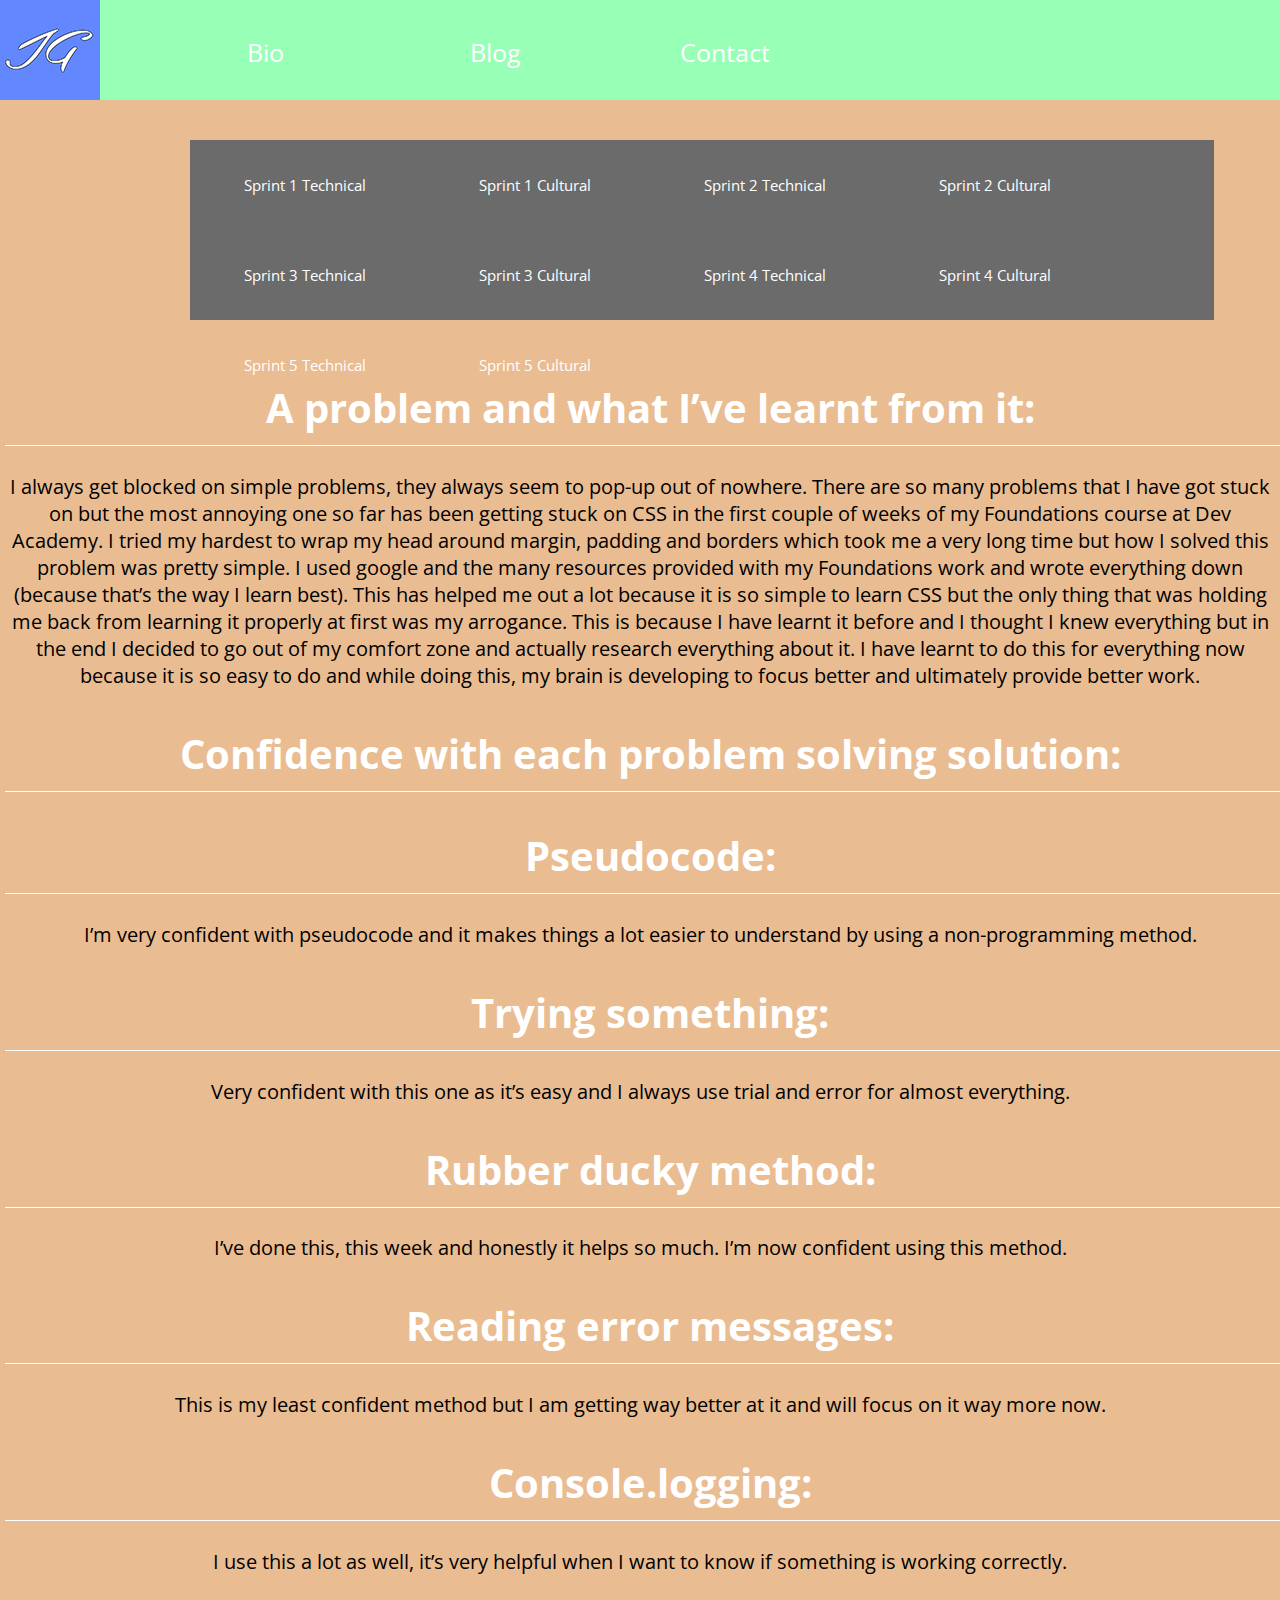
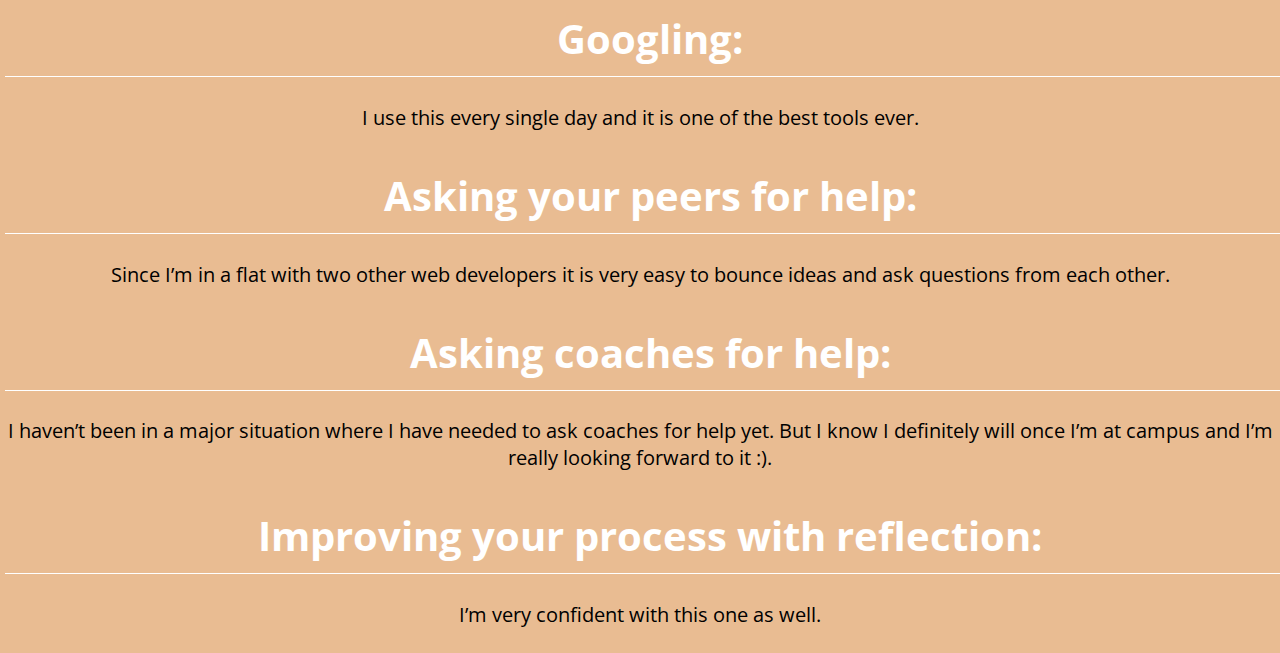
<file: blog/sprint4-technical.html>
<!DOCTYPE html>
<html lang="en">
  <head>
    <title>Blog</title>
    <meta name="viewport" content="width=device-width, initial-scale=1.0">
    <meta http-equiv="X-UA-Compatible" content="ie=edge">
    <link href="https://fonts.googleapis.com/css?family=Open+Sans+Condensed:300" rel="stylesheet">
    <link href="styles/main.css" rel="stylesheet" type="text/css"/>
    <meta charset="UTF-8">
  <body>
    <div class = "container">
    <div class="header">
    <div class="logo"><a href = "index.html"><img src="Logo.jpg"></a>
    </div>
      <nav class="header-nav">
        <ul>
          <li><a href="index.html">Bio</a></li>
          <li><a href="blog.html">Blog</a></li>
          <li><a href="contact.html">Contact</a></li>
        </ul>
      </nav>
      <nav class="blog-content">
          <ul class="blog-nav">
              <li class="sprints"><a href="sprint1-technical.html">Sprint 1 Technical</a></li>
              <li class="sprints"><a href="sprint1-cultural.html">Sprint 1 Cultural</a></li>
              <li class="sprints"><a href="sprint2-technical.html">Sprint 2 Technical</a></li>
              <li class="sprints"><a href="sprint2-cultural.html">Sprint 2 Cultural</a></li>
              <li class="sprints"><a href="sprint3-technical.html">Sprint 3 Technical</a></li>
              <li class="sprints"><a href="sprint3-cultural.html">Sprint 3 Cultural</a></li>
              <li class="sprints"><a href="sprint4-technical.html">Sprint 4 Technical</a></li>
              <li class="sprints"><a href="sprint4-cultural.html">Sprint 4 Cultural</a></li>
              <li class="sprints"><a href="sprint5-technical.html">Sprint 5 Technical</a></li>
              <li class="sprints"><a href="sprint5-cultural.html">Sprint 5 Cultural</a></li>
          </ul>
        </nav>
      </div>
    <div class = "content">
        <h1>A problem and what I’ve learnt from it:</h1>
        <p>I always get blocked on simple problems, they always seem to pop-up out of nowhere. 
           There are so many problems that I have got stuck on but the most annoying one so far has 
           been getting stuck on CSS in the first couple of weeks of my Foundations course at Dev 
           Academy. I tried my hardest to wrap my head around margin, padding and borders which 
           took me a very long time but how I solved this problem was pretty simple. I used google 
           and the many resources provided with my Foundations work and wrote everything down 
           (because that’s the way I learn best). This has helped me out a lot because it is so simple 
           to learn CSS but the only thing that was holding me back from learning it properly at first 
           was my arrogance. This is because I have learnt it before and I thought I knew everything 
           but in the end I decided to go out of my comfort zone and actually research everything 
           about it. I have learnt to do this for everything now because it is so easy to do and while 
           doing this, my brain is developing to focus better and ultimately provide better work.
        </p>

        <h1>Confidence with each problem solving solution:</h1>
        
        <h1>Pseudocode:</h1>
        <p>I’m very confident with pseudocode and it makes things a lot easier to understand by using a non-programming method.
        </p>
        
        <h1>Trying something:</h1>
        <p>Very confident with this one as it’s easy and I always use trial and error for almost everything.
        </p>
        
        <h1>Rubber ducky method:</h1>
        <p>I’ve done this, this week and honestly it helps so much. I’m now confident using this method.
        </p>

        <h1>Reading error messages:</h1>
        <p>This is my least confident method but I am getting way better at it and will focus on it way more now.
        </p>

        <h1>Console.logging:</h1>
        <p>I use this a lot as well, it’s very helpful when I want to know if something is working correctly.
        </p>

        <h1>Googling:</h1>
        <p>I use this every single day and it is one of the best tools ever.
        </p>

        <h1>Asking your peers for help:</h1>
        <p>Since I’m in a flat with two other web developers it is very easy to bounce ideas and ask questions from each other.
        </p>

        <h1>Asking coaches for help:</h1>
        <p>I haven’t been in a major situation where I have needed to ask coaches for help yet. But I know I definitely will once I’m at campus and I’m 
           really looking forward to it :).
        </p>

        <h1>Improving your process with reflection:</h1>
        <p>I’m very confident with this one as well.
        </p>

    </div>
   </div> 
  </body>
 </head>
</html>
</file>
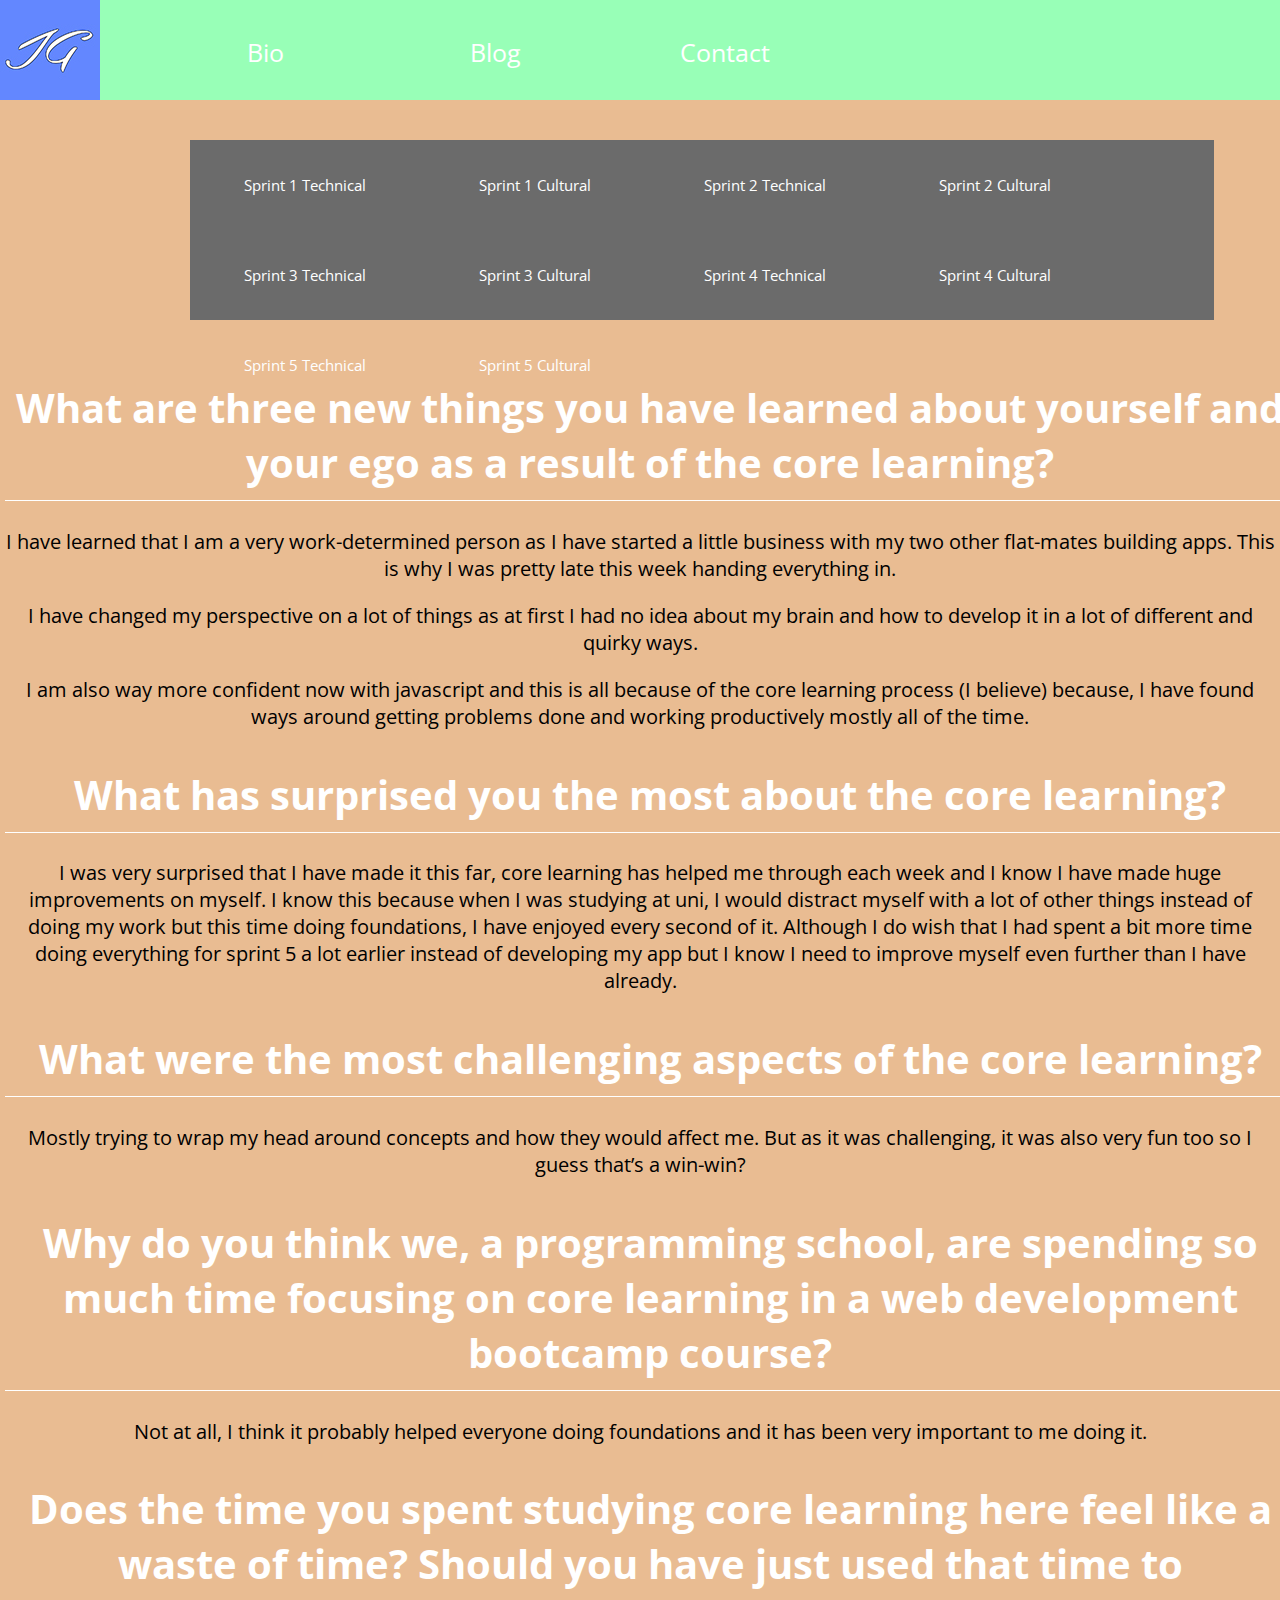
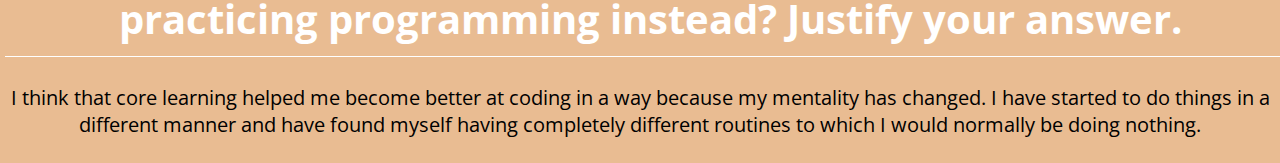
<file: blog/sprint5-cultural.html>
<!DOCTYPE html>
<html lang="en">
  <head>
    <title>Blog</title>
    <meta name="viewport" content="width=device-width, initial-scale=1.0">
    <meta http-equiv="X-UA-Compatible" content="ie=edge">
    <link href="https://fonts.googleapis.com/css?family=Open+Sans+Condensed:300" rel="stylesheet">
    <link href="styles/main.css" rel="stylesheet" type="text/css"/>
    <meta charset="UTF-8">
  <body>
    <div class = "container">
    <div class="header">
    <div class="logo"><a href = "index.html"><img src="Logo.jpg"></a>
    </div>
      <nav class="header-nav">
        <ul>
          <li><a href="index.html">Bio</a></li>
          <li><a href="blog.html">Blog</a></li>
          <li><a href="contact.html">Contact</a></li>
        </ul>
      </nav>
      <nav class="blog-content">
          <ul class="blog-nav">
              <li class="sprints"><a href="sprint1-technical.html">Sprint 1 Technical</a></li>
              <li class="sprints"><a href="sprint1-cultural.html">Sprint 1 Cultural</a></li>
              <li class="sprints"><a href="sprint2-technical.html">Sprint 2 Technical</a></li>
              <li class="sprints"><a href="sprint2-cultural.html">Sprint 2 Cultural</a></li>
              <li class="sprints"><a href="sprint3-technical.html">Sprint 3 Technical</a></li>
              <li class="sprints"><a href="sprint3-cultural.html">Sprint 3 Cultural</a></li>
              <li class="sprints"><a href="sprint4-technical.html">Sprint 4 Technical</a></li>
              <li class="sprints"><a href="sprint4-cultural.html">Sprint 4 Cultural</a></li>
              <li class="sprints"><a href="sprint5-technical.html">Sprint 5 Technical</a></li>
              <li class="sprints"><a href="sprint5-cultural.html">Sprint 5 Cultural</a></li>
          </ul>
        </nav>
      </div>
    <div class = "content">
     <h1>What are three new things you have learned about yourself and your ego as a result of the 
         core learning?
    </h1>
    <p>I have learned that I am a very work-determined person as I have started a little business with my
       two other flat-mates building apps. This is why I was pretty late this week handing everything in.
    </p>
    <p>I have changed my perspective on a lot of things as at first I had no idea about my brain and how 
        to develop it in a lot of different and quirky ways. 
    </p>
    <p> I am also way more confident now with javascript and this is all because of the core learning process
        (I believe) because, I have found ways around getting problems done and working productively mostly
        all of the time.
    </p>

    <h1>What has surprised you the most about the core learning?</h1>
    <p> I was very surprised that I have made it this far, core learning has helped me through each week
        and I know I have made huge improvements on myself. I know this because when I was studying at uni,
        I would distract myself with a lot of other things instead of doing my work but this time doing 
        foundations, I have enjoyed every second of it. Although I do wish that I had spent a bit more time 
        doing everything for sprint 5 a lot earlier instead of developing my app but I know I need to 
        improve myself even further than I have already.
    </p>
    
    <h1>What were the most challenging aspects of the core learning?</h1>
    <p> Mostly trying to wrap my head around concepts and how they would affect me. But as it was challenging, 
        it was also very fun too so I guess that’s a win-win?
    </p>

    <h1>Why do you think we, a programming school, are spending so much time focusing on core learning in a
        web development bootcamp course?
    </h1>
    <p>Not at all, I think it probably helped everyone doing foundations and it has been very important to
       me doing it.
    </p>

    <h1>Does the time you spent studying core learning here feel like a waste of time? Should you have just used
        that time to practicing programming instead? Justify your answer.
    </h1>
    <p> I think that core learning helped me become better at coding in a way because my mentality has changed.
        I have started to do things in a different manner and have found myself having completely different
        routines to which I would normally be doing nothing.
    </p>
    </div>
   </div> 
  </body>
 </head>
</html>
</file>
<file: blog/styles/main.css>
body{
    font-family: 'Open Sans Condensed', sans-serif;
    margin: 0px;
    padding: 0px;
    background-color: rgba(228, 173, 121, 0.815);

}
p{
    font-size: 20px;
}

#profile {
    width: 300px;
    height: 400px;
    padding: 10px;
    left: 38.5%;
    position: absolute;
    
}
#logo {
    width:100px;
    height:100px;
}

h1{
    color: white;
    font-size: 250%;
    padding: 10px;
    border-bottom: 1px solid rgb(255, 255, 255);
    width: 100%;
    display: block;
    
}


.container {
    min-height: 100vh;
}

.header-nav{
    width: 100%;
    height: 100px;
    background-color: rgb(152, 255, 183);
}
ul {
    padding: 0px;
    margin: 0px 0px 0px 150px;
    list-style-type: none;
}

li{
    float: left;
}

.logo img{
    position: absolute;
    margin-top: 0px;
    margin-left: 0px;
}

.header-nav a{
    width: 200px;
    height: 30px;
    display: block;
    padding: 35px 15px;
    text-decoration: none;
    color: white;
    text-align: center;
    font-size: 25px;
    position: relative;
}

.header-nav a:hover {
    background:#6387FF;
    height: 30px;
}

.content {
    text-align: center;
    padding: 5px;
}

.blog-content{
    width:100%;
    padding: 40px;
    height: 200px;
    float: left;
}

.blog-nav a{
    width: 200px;
    display: block;
    padding: 35px 15px;
    text-decoration: none;
    color: white;
    text-align: center;
    font-size: 15px;
    position: inherit;
}

.blog-nav{
    width: 80%;
    height: 90%;
    background-color: rgb(107, 107, 107);
    float: left;
}

.blog-nav a:hover{
    background:#6387FF;
    height: 20px;
}
</file>
